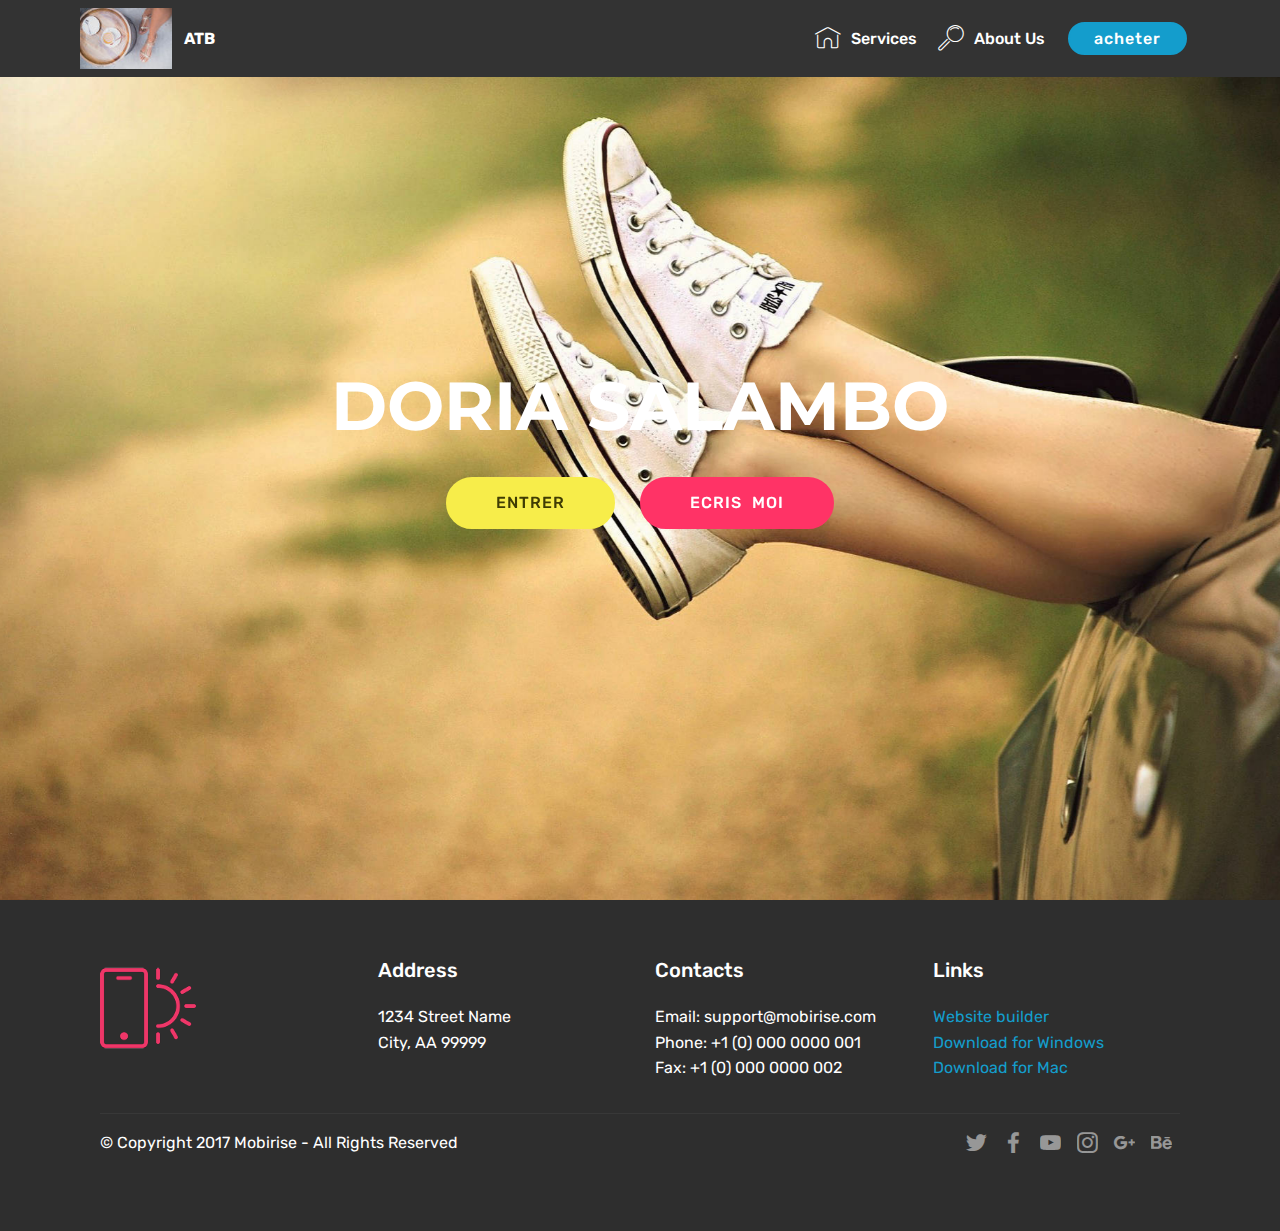
<file: index.html>
<!DOCTYPE html>
<html >
<head>
  <!-- Site made with Mobirise Website Builder v4.8.1, https://mobirise.com -->
  <meta charset="UTF-8">
  <meta http-equiv="X-UA-Compatible" content="IE=edge">
  <meta name="generator" content="Mobirise v4.8.1, mobirise.com">
  <meta name="viewport" content="width=device-width, initial-scale=1, minimum-scale=1">
  <link rel="shortcut icon" href="assets/images/whatsapp-image-2018-07-15-at-15.15.18-1-122x81.jpg" type="image/x-icon">
  <meta name="description" content="">
  <title>Home</title>
  <link rel="stylesheet" href="assets/web/assets/mobirise-icons/mobirise-icons.css">
  <link rel="stylesheet" href="assets/tether/tether.min.css">
  <link rel="stylesheet" href="assets/soundcloud-plugin/style.css">
  <link rel="stylesheet" href="assets/bootstrap/css/bootstrap.min.css">
  <link rel="stylesheet" href="assets/bootstrap/css/bootstrap-grid.min.css">
  <link rel="stylesheet" href="assets/bootstrap/css/bootstrap-reboot.min.css">
  <link rel="stylesheet" href="assets/dropdown/css/style.css">
  <link rel="stylesheet" href="assets/socicon/css/styles.css">
  <link rel="stylesheet" href="assets/theme/css/style.css">
  <link rel="stylesheet" href="assets/mobirise/css/mbr-additional.css" type="text/css">
  
  
  
</head>
<body>
  <section class="menu cid-qTkzRZLJNu" once="menu" id="menu1-0">

    

    <nav class="navbar navbar-expand beta-menu navbar-dropdown align-items-center navbar-fixed-top navbar-toggleable-sm">
        <button class="navbar-toggler navbar-toggler-right" type="button" data-toggle="collapse" data-target="#navbarSupportedContent" aria-controls="navbarSupportedContent" aria-expanded="false" aria-label="Toggle navigation">
            <div class="hamburger">
                <span></span>
                <span></span>
                <span></span>
                <span></span>
            </div>
        </button>
        <div class="menu-logo">
            <div class="navbar-brand">
                <span class="navbar-logo">
                    <a href="https://mobirise.com">
                         <img src="assets/images/whatsapp-image-2018-07-15-at-15.15.18-1-122x81.jpg" alt="Mobirise" title="" style="height: 3.8rem;">
                    </a>
                </span>
                <span class="navbar-caption-wrap"><a class="navbar-caption text-white display-4" href="https://mobirise.com">ATB</a></span>
            </div>
        </div>
        <div class="collapse navbar-collapse" id="navbarSupportedContent">
            <ul class="navbar-nav nav-dropdown" data-app-modern-menu="true">
                <li class="nav-item">
                    <a class="nav-link link text-white display-4" href="https://mobirise.com">
                        <span class="mbri-home mbr-iconfont mbr-iconfont-btn"></span>
                        Services
                    </a>
                </li>
                <li class="nav-item">
                    <a class="nav-link link text-white display-4" href="https://mobirise.com">
                        <span class="mbri-search mbr-iconfont mbr-iconfont-btn"></span>
                        About Us
                    </a>
                </li>
            </ul>
            <div class="navbar-buttons mbr-section-btn"><a class="btn btn-sm btn-primary display-4" href="https://mobirise.com">acheter
                    </a></div>
        </div>
    </nav>
</section>

<section class="engine"><a href="https://mobiri.se/p">site templates free download</a></section><section class="cid-qTkA127IK8 mbr-fullscreen mbr-parallax-background" id="header2-1">

    

    

    <div class="container align-center">
        <div class="row justify-content-md-center">
            <div class="mbr-white col-md-10">
                <h1 class="mbr-section-title mbr-bold pb-3 mbr-fonts-style display-1">
                    DORIA SALAMBO</h1>
                
                
                <div class="mbr-section-btn"><a class="btn btn-md btn-success display-4" href="https://www.facebook.com/AtbOparinor/?modal=admin_todo_tour" target="_blank">ENTRER</a>
                    <a class="btn btn-md btn-secondary display-4" href="tel:+33177473650">ECRIS &nbsp;MOI</a></div>
            </div>
        </div>
    </div>
    
</section>

<section class="cid-qTkAaeaxX5" id="footer1-2">

    

    

    <div class="container">
        <div class="media-container-row content text-white">
            <div class="col-12 col-md-3">
                <div class="media-wrap">
                    <a href="https://mobirise.com/">
                        <img src="assets/images/logo2.png" alt="Mobirise">
                    </a>
                </div>
            </div>
            <div class="col-12 col-md-3 mbr-fonts-style display-7">
                <h5 class="pb-3">
                    Address
                </h5>
                <p class="mbr-text">
                    1234 Street Name
                    <br>City, AA 99999
                </p>
            </div>
            <div class="col-12 col-md-3 mbr-fonts-style display-7">
                <h5 class="pb-3">
                    Contacts
                </h5>
                <p class="mbr-text">
                    Email: support@mobirise.com
                    <br>Phone: +1 (0) 000 0000 001
                    <br>Fax: +1 (0) 000 0000 002
                </p>
            </div>
            <div class="col-12 col-md-3 mbr-fonts-style display-7">
                <h5 class="pb-3">
                    Links
                </h5>
                <p class="mbr-text">
                    <a class="text-primary" href="https://mobirise.com/">Website builder</a>
                    <br><a class="text-primary" href="https://mobirise.com/mobirise-free-win.zip">Download for Windows</a>
                    <br><a class="text-primary" href="https://mobirise.com/mobirise-free-mac.zip">Download for Mac</a>
                </p>
            </div>
        </div>
        <div class="footer-lower">
            <div class="media-container-row">
                <div class="col-sm-12">
                    <hr>
                </div>
            </div>
            <div class="media-container-row mbr-white">
                <div class="col-sm-6 copyright">
                    <p class="mbr-text mbr-fonts-style display-7">
                        © Copyright 2017 Mobirise - All Rights Reserved
                    </p>
                </div>
                <div class="col-md-6">
                    <div class="social-list align-right">
                        <div class="soc-item">
                            <a href="https://twitter.com/mobirise" target="_blank">
                                <span class="socicon-twitter socicon mbr-iconfont mbr-iconfont-social"></span>
                            </a>
                        </div>
                        <div class="soc-item">
                            <a href="https://www.facebook.com/pages/Mobirise/1616226671953247" target="_blank">
                                <span class="socicon-facebook socicon mbr-iconfont mbr-iconfont-social"></span>
                            </a>
                        </div>
                        <div class="soc-item">
                            <a href="https://www.youtube.com/c/mobirise" target="_blank">
                                <span class="socicon-youtube socicon mbr-iconfont mbr-iconfont-social"></span>
                            </a>
                        </div>
                        <div class="soc-item">
                            <a href="https://instagram.com/mobirise" target="_blank">
                                <span class="socicon-instagram socicon mbr-iconfont mbr-iconfont-social"></span>
                            </a>
                        </div>
                        <div class="soc-item">
                            <a href="https://plus.google.com/u/0/+Mobirise" target="_blank">
                                <span class="socicon-googleplus socicon mbr-iconfont mbr-iconfont-social"></span>
                            </a>
                        </div>
                        <div class="soc-item">
                            <a href="https://www.behance.net/Mobirise" target="_blank">
                                <span class="socicon-behance socicon mbr-iconfont mbr-iconfont-social"></span>
                            </a>
                        </div>
                    </div>
                </div>
            </div>
        </div>
    </div>
</section>


  <script src="assets/web/assets/jquery/jquery.min.js"></script>
  <script src="assets/popper/popper.min.js"></script>
  <script src="assets/tether/tether.min.js"></script>
  <script src="assets/bootstrap/js/bootstrap.min.js"></script>
  <script src="assets/smoothscroll/smooth-scroll.js"></script>
  <script src="assets/dropdown/js/script.min.js"></script>
  <script src="assets/touchswipe/jquery.touch-swipe.min.js"></script>
  <script src="assets/parallax/jarallax.min.js"></script>
  <script src="assets/theme/js/script.js"></script>
  
  
</body>
</html>
</file>
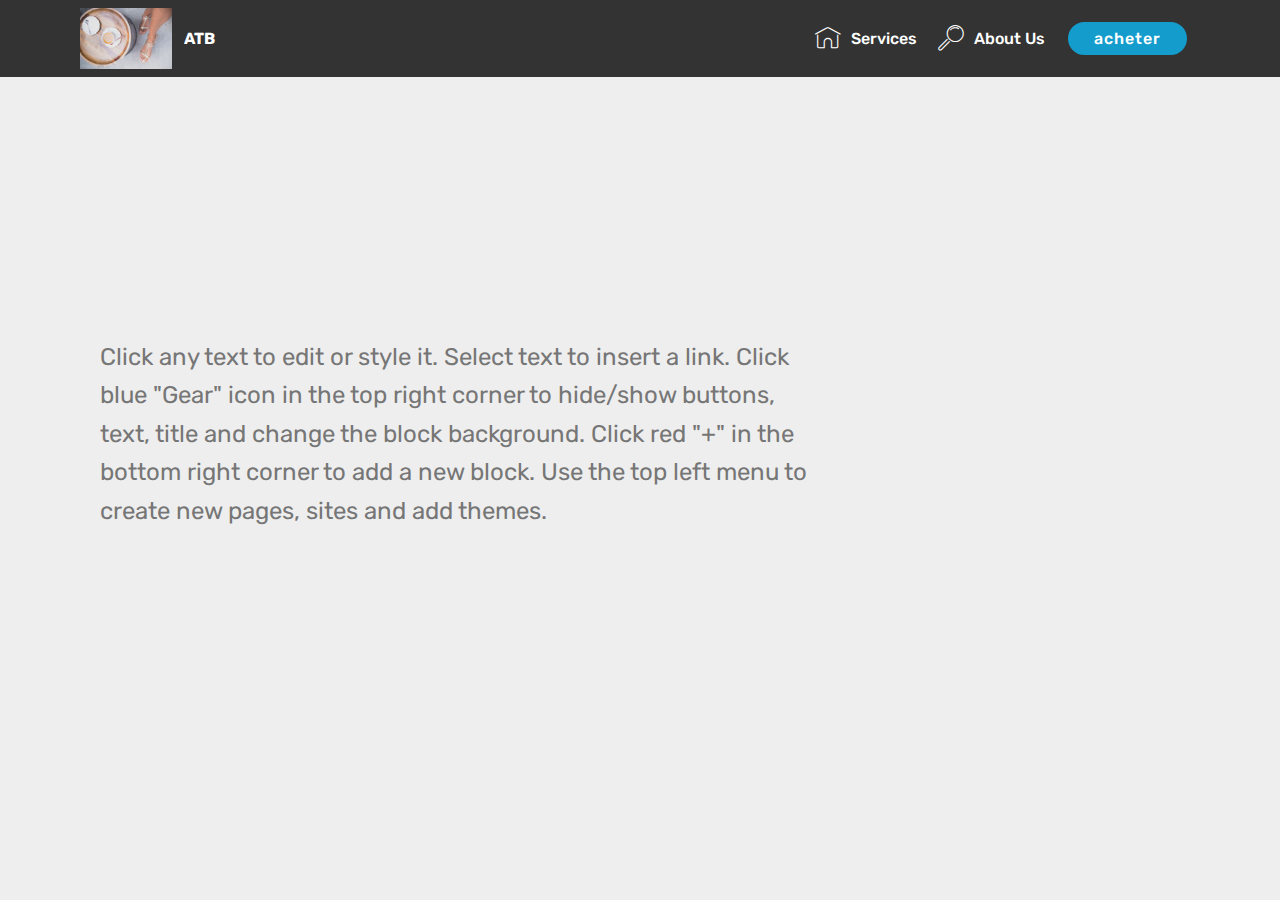
<file: page1.html>
<!DOCTYPE html>
<html >
<head>
  <!-- Site made with Mobirise Website Builder v4.8.1, https://mobirise.com -->
  <meta charset="UTF-8">
  <meta http-equiv="X-UA-Compatible" content="IE=edge">
  <meta name="generator" content="Mobirise v4.8.1, mobirise.com">
  <meta name="viewport" content="width=device-width, initial-scale=1, minimum-scale=1">
  <link rel="shortcut icon" href="assets/images/whatsapp-image-2018-07-15-at-15.15.18-1-122x81.jpg" type="image/x-icon">
  <meta name="description" content="Web Site Creator Description">
  <title>Page 1</title>
  <link rel="stylesheet" href="assets/web/assets/mobirise-icons/mobirise-icons.css">
  <link rel="stylesheet" href="assets/tether/tether.min.css">
  <link rel="stylesheet" href="assets/bootstrap/css/bootstrap.min.css">
  <link rel="stylesheet" href="assets/bootstrap/css/bootstrap-grid.min.css">
  <link rel="stylesheet" href="assets/bootstrap/css/bootstrap-reboot.min.css">
  <link rel="stylesheet" href="assets/soundcloud-plugin/style.css">
  <link rel="stylesheet" href="assets/dropdown/css/style.css">
  <link rel="stylesheet" href="assets/theme/css/style.css">
  <link rel="stylesheet" href="assets/mobirise/css/mbr-additional.css" type="text/css">
  
  
  
</head>
<body>
  <section class="menu cid-qTkzRZLJNu" once="menu" id="menu1-3">

    

    <nav class="navbar navbar-expand beta-menu navbar-dropdown align-items-center navbar-fixed-top navbar-toggleable-sm">
        <button class="navbar-toggler navbar-toggler-right" type="button" data-toggle="collapse" data-target="#navbarSupportedContent" aria-controls="navbarSupportedContent" aria-expanded="false" aria-label="Toggle navigation">
            <div class="hamburger">
                <span></span>
                <span></span>
                <span></span>
                <span></span>
            </div>
        </button>
        <div class="menu-logo">
            <div class="navbar-brand">
                <span class="navbar-logo">
                    <a href="https://mobirise.com">
                         <img src="assets/images/whatsapp-image-2018-07-15-at-15.15.18-1-122x81.jpg" alt="Mobirise" title="" style="height: 3.8rem;">
                    </a>
                </span>
                <span class="navbar-caption-wrap"><a class="navbar-caption text-white display-4" href="https://mobirise.com">ATB</a></span>
            </div>
        </div>
        <div class="collapse navbar-collapse" id="navbarSupportedContent">
            <ul class="navbar-nav nav-dropdown" data-app-modern-menu="true">
                <li class="nav-item">
                    <a class="nav-link link text-white display-4" href="https://mobirise.com">
                        <span class="mbri-home mbr-iconfont mbr-iconfont-btn"></span>
                        Services
                    </a>
                </li>
                <li class="nav-item">
                    <a class="nav-link link text-white display-4" href="https://mobirise.com">
                        <span class="mbri-search mbr-iconfont mbr-iconfont-btn"></span>
                        About Us
                    </a>
                </li>
            </ul>
            <div class="navbar-buttons mbr-section-btn"><a class="btn btn-sm btn-primary display-4" href="https://mobirise.com">acheter
                    </a></div>
        </div>
    </nav>
</section>

<section class="engine"><a href="https://mobiri.se/h">create a web page for free</a></section><section class="header9 cid-qYId8qgZaO mbr-fullscreen" data-bg-video="https://www.youtube.com/watch?v=10g0ey12Fqg" id="header9-a">

    

    <div class="mbr-overlay" style="opacity: 0; background-color: rgb(0, 0, 0);">
    </div>

    <div class="container">
        <div class="media-container-column mbr-white col-md-8">
            
            
            <p class="mbr-text align-left pb-3 mbr-fonts-style display-5">
                Click any text to edit or style it. Select text to insert a link. Click blue "Gear" icon in the top right corner to hide/show buttons, text, title and change the block background. Click red "+" in the bottom right corner to add a new block. Use the top left menu to create new pages, sites and add themes.
            </p>
            
        </div>
    </div>

    
</section>


  <script src="assets/web/assets/jquery/jquery.min.js"></script>
  <script src="assets/popper/popper.min.js"></script>
  <script src="assets/tether/tether.min.js"></script>
  <script src="assets/bootstrap/js/bootstrap.min.js"></script>
  <script src="assets/smoothscroll/smooth-scroll.js"></script>
  <script src="assets/dropdown/js/script.min.js"></script>
  <script src="assets/touchswipe/jquery.touch-swipe.min.js"></script>
  <script src="assets/ytplayer/jquery.mb.ytplayer.min.js"></script>
  <script src="assets/vimeoplayer/jquery.mb.vimeo_player.js"></script>
  <script src="assets/theme/js/script.js"></script>
  
  
</body>
</html>
</file>
<file: assets/web/assets/mobirise-icons/mobirise-icons.css>
@font-face {
  font-family: 'MobiriseIcons';
  src:  url('mobirise-icons.eot?spat4u');
  src:  url('mobirise-icons.eot?spat4u#iefix') format('embedded-opentype'),
    url('mobirise-icons.ttf?spat4u') format('truetype'),
    url('mobirise-icons.woff?spat4u') format('woff'),
    url('mobirise-icons.svg?spat4u#MobiriseIcons') format('svg');
  font-weight: normal;
  font-style: normal;
}

[class^="mbri-"], [class*=" mbri-"] {
  /* use !important to prevent issues with browser extensions that change fonts */
  font-family: MobiriseIcons !important;
  speak: none;
  font-style: normal;
  font-weight: normal;
  font-variant: normal;
  text-transform: none;
  line-height: 1;

  /* Better Font Rendering =========== */
  -webkit-font-smoothing: antialiased;
  -moz-osx-font-smoothing: grayscale;
}

.mbri-add-submenu:before {
  content: "\e900";
}
.mbri-alert:before {
  content: "\e901";
}
.mbri-align-center:before {
  content: "\e902";
}
.mbri-align-justify:before {
  content: "\e903";
}
.mbri-align-left:before {
  content: "\e904";
}
.mbri-align-right:before {
  content: "\e905";
}
.mbri-android:before {
  content: "\e906";
}
.mbri-apple:before {
  content: "\e907";
}
.mbri-arrow-down:before {
  content: "\e908";
}
.mbri-arrow-next:before {
  content: "\e909";
}
.mbri-arrow-prev:before {
  content: "\e90a";
}
.mbri-arrow-up:before {
  content: "\e90b";
}
.mbri-bold:before {
  content: "\e90c";
}
.mbri-bookmark:before {
  content: "\e90d";
}
.mbri-bootstrap:before {
  content: "\e90e";
}
.mbri-briefcase:before {
  content: "\e90f";
}
.mbri-browse:before {
  content: "\e910";
}
.mbri-bulleted-list:before {
  content: "\e911";
}
.mbri-calendar:before {
  content: "\e912";
}
.mbri-camera:before {
  content: "\e913";
}
.mbri-cart-add:before {
  content: "\e914";
}
.mbri-cart-full:before {
  content: "\e915";
}
.mbri-cash:before {
  content: "\e916";
}
.mbri-change-style:before {
  content: "\e917";
}
.mbri-chat:before {
  content: "\e918";
}
.mbri-clock:before {
  content: "\e919";
}
.mbri-close:before {
  content: "\e91a";
}
.mbri-cloud:before {
  content: "\e91b";
}
.mbri-code:before {
  content: "\e91c";
}
.mbri-contact-form:before {
  content: "\e91d";
}
.mbri-credit-card:before {
  content: "\e91e";
}
.mbri-cursor-click:before {
  content: "\e91f";
}
.mbri-cust-feedback:before {
  content: "\e920";
}
.mbri-database:before {
  content: "\e921";
}
.mbri-delivery:before {
  content: "\e922";
}
.mbri-desktop:before {
  content: "\e923";
}
.mbri-devices:before {
  content: "\e924";
}
.mbri-down:before {
  content: "\e925";
}
.mbri-download:before {
  content: "\e989";
}
.mbri-drag-n-drop:before {
  content: "\e927";
}
.mbri-drag-n-drop2:before {
  content: "\e928";
}
.mbri-edit:before {
  content: "\e929";
}
.mbri-edit2:before {
  content: "\e92a";
}
.mbri-error:before {
  content: "\e92b";
}
.mbri-extension:before {
  content: "\e92c";
}
.mbri-features:before {
  content: "\e92d";
}
.mbri-file:before {
  content: "\e92e";
}
.mbri-flag:before {
  content: "\e92f";
}
.mbri-folder:before {
  content: "\e930";
}
.mbri-gift:before {
  content: "\e931";
}
.mbri-github:before {
  content: "\e932";
}
.mbri-globe:before {
  content: "\e933";
}
.mbri-globe-2:before {
  content: "\e934";
}
.mbri-growing-chart:before {
  content: "\e935";
}
.mbri-hearth:before {
  content: "\e936";
}
.mbri-help:before {
  content: "\e937";
}
.mbri-home:before {
  content: "\e938";
}
.mbri-hot-cup:before {
  content: "\e939";
}
.mbri-idea:before {
  content: "\e93a";
}
.mbri-image-gallery:before {
  content: "\e93b";
}
.mbri-image-slider:before {
  content: "\e93c";
}
.mbri-info:before {
  content: "\e93d";
}
.mbri-italic:before {
  content: "\e93e";
}
.mbri-key:before {
  content: "\e93f";
}
.mbri-laptop:before {
  content: "\e940";
}
.mbri-layers:before {
  content: "\e941";
}
.mbri-left-right:before {
  content: "\e942";
}
.mbri-left:before {
  content: "\e943";
}
.mbri-letter:before {
  content: "\e944";
}
.mbri-like:before {
  content: "\e945";
}
.mbri-link:before {
  content: "\e946";
}
.mbri-lock:before {
  content: "\e947";
}
.mbri-login:before {
  content: "\e948";
}
.mbri-logout:before {
  content: "\e949";
}
.mbri-magic-stick:before {
  content: "\e94a";
}
.mbri-map-pin:before {
  content: "\e94b";
}
.mbri-menu:before {
  content: "\e94c";
}
.mbri-mobile:before {
  content: "\e94d";
}
.mbri-mobile2:before {
  content: "\e94e";
}
.mbri-mobirise:before {
  content: "\e94f";
}
.mbri-more-horizontal:before {
  content: "\e950";
}
.mbri-more-vertical:before {
  content: "\e951";
}
.mbri-music:before {
  content: "\e952";
}
.mbri-new-file:before {
  content: "\e953";
}
.mbri-numbered-list:before {
  content: "\e954";
}
.mbri-opened-folder:before {
  content: "\e955";
}
.mbri-pages:before {
  content: "\e956";
}
.mbri-paper-plane:before {
  content: "\e957";
}
.mbri-paperclip:before {
  content: "\e958";
}
.mbri-photo:before {
  content: "\e959";
}
.mbri-photos:before {
  content: "\e95a";
}
.mbri-pin:before {
  content: "\e95b";
}
.mbri-play:before {
  content: "\e95c";
}
.mbri-plus:before {
  content: "\e95d";
}
.mbri-preview:before {
  content: "\e95e";
}
.mbri-print:before {
  content: "\e95f";
}
.mbri-protect:before {
  content: "\e960";
}
.mbri-question:before {
  content: "\e961";
}
.mbri-quote-left:before {
  content: "\e962";
}
.mbri-quote-right:before {
  content: "\e963";
}
.mbri-refresh:before {
  content: "\e964";
}
.mbri-responsive:before {
  content: "\e965";
}
.mbri-right:before {
  content: "\e966";
}
.mbri-rocket:before {
  content: "\e967";
}
.mbri-sad-face:before {
  content: "\e968";
}
.mbri-sale:before {
  content: "\e969";
}
.mbri-save:before {
  content: "\e96a";
}
.mbri-search:before {
  content: "\e96b";
}
.mbri-setting:before {
  content: "\e96c";
}
.mbri-setting2:before {
  content: "\e96d";
}
.mbri-setting3:before {
  content: "\e96e";
}
.mbri-share:before {
  content: "\e96f";
}
.mbri-shopping-bag:before {
  content: "\e970";
}
.mbri-shopping-basket:before {
  content: "\e971";
}
.mbri-shopping-cart:before {
  content: "\e972";
}
.mbri-sites:before {
  content: "\e973";
}
.mbri-smile-face:before {
  content: "\e974";
}
.mbri-speed:before {
  content: "\e975";
}
.mbri-star:before {
  content: "\e976";
}
.mbri-success:before {
  content: "\e977";
}
.mbri-sun:before {
  content: "\e978";
}
.mbri-sun2:before {
  content: "\e979";
}
.mbri-tablet:before {
  content: "\e97a";
}
.mbri-tablet-vertical:before {
  content: "\e97b";
}
.mbri-target:before {
  content: "\e97c";
}
.mbri-timer:before {
  content: "\e97d";
}
.mbri-to-ftp:before {
  content: "\e97e";
}
.mbri-to-local-drive:before {
  content: "\e97f";
}
.mbri-touch-swipe:before {
  content: "\e980";
}
.mbri-touch:before {
  content: "\e981";
}
.mbri-trash:before {
  content: "\e982";
}
.mbri-underline:before {
  content: "\e983";
}
.mbri-unlink:before {
  content: "\e984";
}
.mbri-unlock:before {
  content: "\e985";
}
.mbri-up-down:before {
  content: "\e986";
}
.mbri-up:before {
  content: "\e987";
}
.mbri-update:before {
  content: "\e988";
}
.mbri-upload:before {
 content: "\e926"; 
}
.mbri-user:before {
  content: "\e98a";
}
.mbri-user2:before {
  content: "\e98b";
}
.mbri-users:before {
  content: "\e98c";
}
.mbri-video:before {
  content: "\e98d";
}
.mbri-video-play:before {
  content: "\e98e";
}
.mbri-watch:before {
  content: "\e98f";
}
.mbri-website-theme:before {
  content: "\e990";
}
.mbri-wifi:before {
  content: "\e991";
}
.mbri-windows:before {
  content: "\e992";
}
.mbri-zoom-out:before {
  content: "\e993";
}
.mbri-redo:before {
  content: "\e994";
}
.mbri-undo:before {
  content: "\e995";
}
</file>
<file: assets/soundcloud-plugin/style.css>
.addons-container {
  position: relative;
  margin-left: auto;
  margin-right: auto;
  padding-right: 15px;
  padding-left: 15px; }
  @media (min-width: 576px) {
    .addons-container {
      padding-right: 15px;
      padding-left: 15px; } }
  @media (min-width: 768px) {
    .addons-container {
      padding-right: 15px;
      padding-left: 15px; } }
  @media (min-width: 992px) {
    .addons-container {
      padding-right: 15px;
      padding-left: 15px; } }
  @media (min-width: 1200px) {
    .addons-container {
      padding-right: 15px;
      padding-left: 15px; } }
  @media (min-width: 576px) {
    .addons-container {
      width: 540px;
      max-width: 100%; } }
  @media (min-width: 768px) {
    .addons-container {
      width: 720px;
      max-width: 100%; } }
  @media (min-width: 992px) {
    .addons-container {
      width: 960px;
      max-width: 100%; } }
  @media (min-width: 1200px) {
    .addons-container {
      width: 1140px;
      max-width: 100%; } }

.addons-container-inner{
    position: relative;
    width: 100%;
    min-height: 1px;
    padding-right: 15px;
    padding-left: 15px;
}
@media (min-width: 567px) {
    .addons-container-inner{
        -ms-flex: 0 0 66.666667%;
        flex: 0 0 66.666667%;
        max-width: 66.666667%;
    }
}
.addons-row{
    display: flex;
    justify-content:center;
}
</file>
<file: assets/dropdown/css/style.css>
.navbar-dropdown {
  left: 0;
  padding: 0;
  position: absolute;
  right: 0;
  top: 0;
  transition: all 0.45s ease;
  z-index: 1030;
  background: #282828; }
  .navbar-dropdown .navbar-logo {
    margin-right: 0.8rem;
    transition: margin 0.3s ease-in-out;
    vertical-align: middle; }
    .navbar-dropdown .navbar-logo img {
      height: 3.125rem;
      transition: all 0.3s ease-in-out; }
    .navbar-dropdown .navbar-logo.mbr-iconfont {
      font-size: 3.125rem;
      line-height: 3.125rem; }
  .navbar-dropdown .navbar-caption {
    font-weight: 700;
    white-space: normal;
    vertical-align: -4px;
    line-height: 3.125rem !important; }
    .navbar-dropdown .navbar-caption, .navbar-dropdown .navbar-caption:hover {
      color: inherit;
      text-decoration: none; }
  .navbar-dropdown .mbr-iconfont + .navbar-caption {
    vertical-align: -1px; }
  .navbar-dropdown.navbar-fixed-top {
    position: fixed; }
  .navbar-dropdown .navbar-brand span {
    vertical-align: -4px; }
  .navbar-dropdown.bg-color.transparent {
    background: none; }
  .navbar-dropdown.navbar-short .navbar-brand {
    padding: 0.625rem 0; }
    .navbar-dropdown.navbar-short .navbar-brand span {
      vertical-align: -1px; }
  .navbar-dropdown.navbar-short .navbar-caption {
    line-height: 2.375rem !important;
    vertical-align: -2px; }
  .navbar-dropdown.navbar-short .navbar-logo {
    margin-right: 0.5rem; }
    .navbar-dropdown.navbar-short .navbar-logo img {
      height: 2.375rem; }
    .navbar-dropdown.navbar-short .navbar-logo.mbr-iconfont {
      font-size: 2.375rem;
      line-height: 2.375rem; }
  .navbar-dropdown.navbar-short .mbr-table-cell {
    height: 3.625rem; }
  .navbar-dropdown .navbar-close {
    left: 0.6875rem;
    position: fixed;
    top: 0.75rem;
    z-index: 1000; }
  .navbar-dropdown .hamburger-icon {
    content: "";
    display: inline-block;
    vertical-align: middle;
    width: 16px;
    -webkit-box-shadow: 0 -6px 0 1px #282828,0 0 0 1px #282828,0 6px 0 1px #282828;
    -moz-box-shadow: 0 -6px 0 1px #282828,0 0 0 1px #282828,0 6px 0 1px #282828;
    box-shadow: 0 -6px 0 1px #282828,0 0 0 1px #282828,0 6px 0 1px #282828; }

.dropdown-menu .dropdown-toggle[data-toggle="dropdown-submenu"]::after {
  border-bottom: 0.35em solid transparent;
  border-left: 0.35em solid;
  border-right: 0;
  border-top: 0.35em solid transparent;
  margin-left: 0.3rem; }

.dropdown-menu .dropdown-item:focus {
  outline: 0; }

.nav-dropdown {
  font-size: 0.75rem;
  font-weight: 500;
  height: auto !important; }
  .nav-dropdown .nav-btn {
    padding-left: 1rem; }
  .nav-dropdown .link {
    margin: .667em 1.667em;
    font-weight: 500;
    padding: 0;
    transition: color .2s ease-in-out; }
    .nav-dropdown .link.dropdown-toggle {
      margin-right: 2.583em; }
      .nav-dropdown .link.dropdown-toggle::after {
        margin-left: .25rem;
        border-top: 0.35em solid;
        border-right: 0.35em solid transparent;
        border-left: 0.35em solid transparent;
        border-bottom: 0; }
      .nav-dropdown .link.dropdown-toggle[aria-expanded="true"] {
        margin: 0;
        padding: 0.667em 3.263em  0.667em 1.667em; }
  .nav-dropdown .link::after,
  .nav-dropdown .dropdown-item::after {
    color: inherit; }
  .nav-dropdown .btn {
    font-size: 0.75rem;
    font-weight: 700;
    letter-spacing: 0;
    margin-bottom: 0;
    padding-left: 1.25rem;
    padding-right: 1.25rem; }
  .nav-dropdown .dropdown-menu {
    border-radius: 0;
    border: 0;
    left: 0;
    margin: 0;
    padding-bottom: 1.25rem;
    padding-top: 1.25rem;
    position: relative; }
  .nav-dropdown .dropdown-submenu {
    margin-left: 0.125rem;
    top: 0; }
  .nav-dropdown .dropdown-item {
    font-weight: 500;
    line-height: 2;
    padding: 0.3846em 4.615em 0.3846em 1.5385em;
    position: relative;
    transition: color .2s ease-in-out, background-color .2s ease-in-out; }
    .nav-dropdown .dropdown-item::after {
      margin-top: -0.3077em;
      position: absolute;
      right: 1.1538em;
      top: 50%; }
    .nav-dropdown .dropdown-item:focus, .nav-dropdown .dropdown-item:hover {
      background: none; }

@media (max-width: 767px) {
  .nav-dropdown.navbar-toggleable-sm {
    bottom: 0;
    display: none;
    left: 0;
    overflow-x: hidden;
    position: fixed;
    top: 0;
    transform: translateX(-100%);
    -ms-transform: translateX(-100%);
    -webkit-transform: translateX(-100%);
    width: 18.75rem;
    z-index: 999; } }
.nav-dropdown.navbar-toggleable-xl {
  bottom: 0;
  display: none;
  left: 0;
  overflow-x: hidden;
  position: fixed;
  top: 0;
  transform: translateX(-100%);
  -ms-transform: translateX(-100%);
  -webkit-transform: translateX(-100%);
  width: 18.75rem;
  z-index: 999; }

.nav-dropdown-sm {
  display: block !important;
  overflow-x: hidden;
  overflow: auto;
  padding-top: 3.875rem; }
  .nav-dropdown-sm::after {
    content: "";
    display: block;
    height: 3rem;
    width: 100%; }
  .nav-dropdown-sm.collapse.in ~ .navbar-close {
    display: block !important; }
  .nav-dropdown-sm.collapsing, .nav-dropdown-sm.collapse.in {
    transform: translateX(0);
    -ms-transform: translateX(0);
    -webkit-transform: translateX(0);
    transition: all 0.25s ease-out;
    -webkit-transition: all 0.25s ease-out;
    background: #282828; }
  .nav-dropdown-sm.collapsing[aria-expanded="false"] {
    transform: translateX(-100%);
    -ms-transform: translateX(-100%);
    -webkit-transform: translateX(-100%); }
  .nav-dropdown-sm .nav-item {
    display: block;
    margin-left: 0 !important;
    padding-left: 0; }
  .nav-dropdown-sm .link,
  .nav-dropdown-sm .dropdown-item {
    border-top: 1px dotted rgba(255, 255, 255, 0.1);
    font-size: 0.8125rem;
    line-height: 1.6;
    margin: 0 !important;
    padding: 0.875rem 2.4rem 0.875rem 1.5625rem !important;
    position: relative;
    white-space: normal; }
    .nav-dropdown-sm .link:focus, .nav-dropdown-sm .link:hover,
    .nav-dropdown-sm .dropdown-item:focus,
    .nav-dropdown-sm .dropdown-item:hover {
      background: rgba(0, 0, 0, 0.2) !important;
      color: #c0a375; }
  .nav-dropdown-sm .nav-btn {
    position: relative;
    padding: 1.5625rem 1.5625rem 0 1.5625rem; }
    .nav-dropdown-sm .nav-btn::before {
      border-top: 1px dotted rgba(255, 255, 255, 0.1);
      content: "";
      left: 0;
      position: absolute;
      top: 0;
      width: 100%; }
    .nav-dropdown-sm .nav-btn + .nav-btn {
      padding-top: 0.625rem; }
      .nav-dropdown-sm .nav-btn + .nav-btn::before {
        display: none; }
  .nav-dropdown-sm .btn {
    padding: 0.625rem 0; }
  .nav-dropdown-sm .dropdown-toggle[data-toggle="dropdown-submenu"]::after {
    margin-left: .25rem;
    border-top: 0.35em solid;
    border-right: 0.35em solid transparent;
    border-left: 0.35em solid transparent;
    border-bottom: 0; }
  .nav-dropdown-sm .dropdown-toggle[data-toggle="dropdown-submenu"][aria-expanded="true"]::after {
    border-top: 0;
    border-right: 0.35em solid transparent;
    border-left: 0.35em solid transparent;
    border-bottom: 0.35em solid; }
  .nav-dropdown-sm .dropdown-menu {
    margin: 0;
    padding: 0;
    position: relative;
    top: 0;
    left: 0;
    width: 100%;
    border: 0;
    float: none;
    border-radius: 0;
    background: none; }
  .nav-dropdown-sm .dropdown-submenu {
    left: 100%;
    margin-left: 0.125rem;
    margin-top: -1.25rem;
    top: 0; }

.navbar-toggleable-sm .nav-dropdown .dropdown-menu {
  position: absolute; }

.navbar-toggleable-sm .nav-dropdown .dropdown-submenu {
  left: 100%;
  margin-left: 0.125rem;
  margin-top: -1.25rem;
  top: 0; }

.navbar-toggleable-sm.opened .nav-dropdown .dropdown-menu {
  position: relative; }

.navbar-toggleable-sm.opened .nav-dropdown .dropdown-submenu {
  left: 0;
  margin-left: 00rem;
  margin-top: 0rem;
  top: 0; }

.is-builder .nav-dropdown.collapsing {
  transition: none !important; }

/*# sourceMappingURL=style.css.map */
</file>
<file: assets/socicon/css/styles.css>
@charset "UTF-8";

@font-face {
  font-family: "socicon";
  src:url("../fonts/socicon.eot");
  src:url("../fonts/socicon.eot?#iefix") format("embedded-opentype"),
    url("../fonts/socicon.woff") format("woff"),
    url("../fonts/socicon.ttf") format("truetype"),
    url("../fonts/socicon.svg#socicon") format("svg");
  font-weight: normal;
  font-style: normal;

}

[data-icon]:before {
  font-family: "socicon" !important;
  content: attr(data-icon);
  font-style: normal !important;
  font-weight: normal !important;
  font-variant: normal !important;
  text-transform: none !important;
  speak: none;
  line-height: 1;
  -webkit-font-smoothing: antialiased;
  -moz-osx-font-smoothing: grayscale;
}

[class^="socicon-"]:before,
[class*=" socicon-"]:before {
  font-family: "socicon" !important;
  font-style: normal !important;
  font-weight: normal !important;
  font-variant: normal !important;
  text-transform: none !important;
  speak: none;
  line-height: 1;
  -webkit-font-smoothing: antialiased;
  -moz-osx-font-smoothing: grayscale;
}

.socicon-modelmayhem:before {
  content: "\e000";
}
.socicon-mixcloud:before {
  content: "\e001";
}
.socicon-drupal:before {
  content: "\e002";
}
.socicon-swarm:before {
  content: "\e003";
}
.socicon-istock:before {
  content: "\e004";
}
.socicon-yammer:before {
  content: "\e005";
}
.socicon-ello:before {
  content: "\e006";
}
.socicon-stackoverflow:before {
  content: "\e007";
}
.socicon-persona:before {
  content: "\e008";
}
.socicon-triplej:before {
  content: "\e009";
}
.socicon-houzz:before {
  content: "\e00a";
}
.socicon-rss:before {
  content: "\e00b";
}
.socicon-paypal:before {
  content: "\e00c";
}
.socicon-odnoklassniki:before {
  content: "\e00d";
}
.socicon-airbnb:before {
  content: "\e00e";
}
.socicon-periscope:before {
  content: "\e00f";
}
.socicon-outlook:before {
  content: "\e010";
}
.socicon-coderwall:before {
  content: "\e011";
}
.socicon-tripadvisor:before {
  content: "\e012";
}
.socicon-appnet:before {
  content: "\e013";
}
.socicon-goodreads:before {
  content: "\e014";
}
.socicon-tripit:before {
  content: "\e015";
}
.socicon-lanyrd:before {
  content: "\e016";
}
.socicon-slideshare:before {
  content: "\e017";
}
.socicon-buffer:before {
  content: "\e018";
}
.socicon-disqus:before {
  content: "\e019";
}
.socicon-vkontakte:before {
  content: "\e01a";
}
.socicon-whatsapp:before {
  content: "\e01b";
}
.socicon-patreon:before {
  content: "\e01c";
}
.socicon-storehouse:before {
  content: "\e01d";
}
.socicon-pocket:before {
  content: "\e01e";
}
.socicon-mail:before {
  content: "\e01f";
}
.socicon-blogger:before {
  content: "\e020";
}
.socicon-technorati:before {
  content: "\e021";
}
.socicon-reddit:before {
  content: "\e022";
}
.socicon-dribbble:before {
  content: "\e023";
}
.socicon-stumbleupon:before {
  content: "\e024";
}
.socicon-digg:before {
  content: "\e025";
}
.socicon-envato:before {
  content: "\e026";
}
.socicon-behance:before {
  content: "\e027";
}
.socicon-delicious:before {
  content: "\e028";
}
.socicon-deviantart:before {
  content: "\e029";
}
.socicon-forrst:before {
  content: "\e02a";
}
.socicon-play:before {
  content: "\e02b";
}
.socicon-zerply:before {
  content: "\e02c";
}
.socicon-wikipedia:before {
  content: "\e02d";
}
.socicon-apple:before {
  content: "\e02e";
}
.socicon-flattr:before {
  content: "\e02f";
}
.socicon-github:before {
  content: "\e030";
}
.socicon-renren:before {
  content: "\e031";
}
.socicon-friendfeed:before {
  content: "\e032";
}
.socicon-newsvine:before {
  content: "\e033";
}
.socicon-identica:before {
  content: "\e034";
}
.socicon-bebo:before {
  content: "\e035";
}
.socicon-zynga:before {
  content: "\e036";
}
.socicon-steam:before {
  content: "\e037";
}
.socicon-xbox:before {
  content: "\e038";
}
.socicon-windows:before {
  content: "\e039";
}
.socicon-qq:before {
  content: "\e03a";
}
.socicon-douban:before {
  content: "\e03b";
}
.socicon-meetup:before {
  content: "\e03c";
}
.socicon-playstation:before {
  content: "\e03d";
}
.socicon-android:before {
  content: "\e03e";
}
.socicon-snapchat:before {
  content: "\e03f";
}
.socicon-twitter:before {
  content: "\e040";
}
.socicon-facebook:before {
  content: "\e041";
}
.socicon-googleplus:before {
  content: "\e042";
}
.socicon-pinterest:before {
  content: "\e043";
}
.socicon-foursquare:before {
  content: "\e044";
}
.socicon-yahoo:before {
  content: "\e045";
}
.socicon-skype:before {
  content: "\e046";
}
.socicon-yelp:before {
  content: "\e047";
}
.socicon-feedburner:before {
  content: "\e048";
}
.socicon-linkedin:before {
  content: "\e049";
}
.socicon-viadeo:before {
  content: "\e04a";
}
.socicon-xing:before {
  content: "\e04b";
}
.socicon-myspace:before {
  content: "\e04c";
}
.socicon-soundcloud:before {
  content: "\e04d";
}
.socicon-spotify:before {
  content: "\e04e";
}
.socicon-grooveshark:before {
  content: "\e04f";
}
.socicon-lastfm:before {
  content: "\e050";
}
.socicon-youtube:before {
  content: "\e051";
}
.socicon-vimeo:before {
  content: "\e052";
}
.socicon-dailymotion:before {
  content: "\e053";
}
.socicon-vine:before {
  content: "\e054";
}
.socicon-flickr:before {
  content: "\e055";
}
.socicon-500px:before {
  content: "\e056";
}
.socicon-wordpress:before {
  content: "\e058";
}
.socicon-tumblr:before {
  content: "\e059";
}
.socicon-twitch:before {
  content: "\e05a";
}
.socicon-8tracks:before {
  content: "\e05b";
}
.socicon-amazon:before {
  content: "\e05c";
}
.socicon-icq:before {
  content: "\e05d";
}
.socicon-smugmug:before {
  content: "\e05e";
}
.socicon-ravelry:before {
  content: "\e05f";
}
.socicon-weibo:before {
  content: "\e060";
}
.socicon-baidu:before {
  content: "\e061";
}
.socicon-angellist:before {
  content: "\e062";
}
.socicon-ebay:before {
  content: "\e063";
}
.socicon-imdb:before {
  content: "\e064";
}
.socicon-stayfriends:before {
  content: "\e065";
}
.socicon-residentadvisor:before {
  content: "\e066";
}
.socicon-google:before {
  content: "\e067";
}
.socicon-yandex:before {
  content: "\e068";
}
.socicon-sharethis:before {
  content: "\e069";
}
.socicon-bandcamp:before {
  content: "\e06a";
}
.socicon-itunes:before {
  content: "\e06b";
}
.socicon-deezer:before {
  content: "\e06c";
}
.socicon-telegram:before {
  content: "\e06e";
}
.socicon-openid:before {
  content: "\e06f";
}
.socicon-amplement:before {
  content: "\e070";
}
.socicon-viber:before {
  content: "\e071";
}
.socicon-zomato:before {
  content: "\e072";
}
.socicon-draugiem:before {
  content: "\e074";
}
.socicon-endomodo:before {
  content: "\e075";
}
.socicon-filmweb:before {
  content: "\e076";
}
.socicon-stackexchange:before {
  content: "\e077";
}
.socicon-wykop:before {
  content: "\e078";
}
.socicon-teamspeak:before {
  content: "\e079";
}
.socicon-teamviewer:before {
  content: "\e07a";
}
.socicon-ventrilo:before {
  content: "\e07b";
}
.socicon-younow:before {
  content: "\e07c";
}
.socicon-raidcall:before {
  content: "\e07d";
}
.socicon-mumble:before {
  content: "\e07e";
}
.socicon-medium:before {
  content: "\e06d";
}
.socicon-bebee:before {
  content: "\e07f";
}
.socicon-hitbox:before {
  content: "\e080";
}
.socicon-reverbnation:before {
  content: "\e081";
}
.socicon-formulr:before {
  content: "\e082";
}
.socicon-instagram:before {
  content: "\e057";
}
.socicon-battlenet:before {
  content: "\e083";
}
.socicon-chrome:before {
  content: "\e084";
}
.socicon-discord:before {
  content: "\e086";
}
.socicon-issuu:before {
  content: "\e087";
}
.socicon-macos:before {
  content: "\e088";
}
.socicon-firefox:before {
  content: "\e089";
}
.socicon-opera:before {
  content: "\e08d";
}
.socicon-keybase:before {
  content: "\e090";
}
.socicon-alliance:before {
  content: "\e091";
}
.socicon-livejournal:before {
  content: "\e092";
}
.socicon-googlephotos:before {
  content: "\e093";
}
.socicon-horde:before {
  content: "\e094";
}
.socicon-etsy:before {
  content: "\e095";
}
.socicon-zapier:before {
  content: "\e096";
}
.socicon-google-scholar:before {
  content: "\e097";
}
.socicon-researchgate:before {
  content: "\e098";
}
.socicon-wechat:before {
  content: "\e099";
}
.socicon-strava:before {
  content: "\e09a";
}
.socicon-line:before {
  content: "\e09b";
}
.socicon-lyft:before {
  content: "\e09c";
}
.socicon-uber:before {
  content: "\e09d";
}
.socicon-songkick:before {
  content: "\e09e";
}
.socicon-viewbug:before {
  content: "\e09f";
}
.socicon-googlegroups:before {
  content: "\e0a0";
}
.socicon-quora:before {
  content: "\e073";
}
.socicon-diablo:before {
  content: "\e085";
}
.socicon-blizzard:before {
  content: "\e0a1";
}
.socicon-hearthstone:before {
  content: "\e08b";
}
.socicon-heroes:before {
  content: "\e08a";
}
.socicon-overwatch:before {
  content: "\e08c";
}
.socicon-warcraft:before {
  content: "\e08e";
}
.socicon-starcraft:before {
  content: "\e08f";
}
.socicon-beam:before {
  content: "\e0a2";
}
.socicon-curse:before {
  content: "\e0a3";
}
.socicon-player:before {
  content: "\e0a4";
}
.socicon-streamjar:before {
  content: "\e0a5";
}
.socicon-nintendo:before {
  content: "\e0a6";
}
.socicon-hellocoton:before {
  content: "\e0a7";
}
</file>
<file: assets/theme/css/style.css>
/*!
 * Mobirise v4 theme (https://mobirise.com/)
 * Copyright 2017 Mobirise
 */
section {
  background-color: #eeeeee; }

section,
.container,
.container-fluid {
  position: relative;
  word-wrap: break-word; }

a.mbr-iconfont:hover {
  text-decoration: none; }

.article .lead p, .article .lead ul, .article .lead ol, .article .lead pre, .article .lead blockquote {
  margin-bottom: 0; }

a {
  font-style: normal;
  font-weight: 400;
  cursor: pointer; }
  a, a:hover {
    text-decoration: none; }

figure {
  margin-bottom: 0; }

body {
  color: #232323; }

h1, h2, h3, h4, h5, h6,
.h1, .h2, .h3, .h4, .h5, .h6,
.display-1, .display-2, .display-3, .display-4 {
  line-height: 1;
  word-break: break-word;
  word-wrap: break-word; }

b, strong {
  font-weight: bold; }

blockquote {
  padding: 10px 0 10px 20px;
  position: relative;
  border-left: 2px solid;
  border-color: #ff3366; }

input:-webkit-autofill, input:-webkit-autofill:hover, input:-webkit-autofill:focus, input:-webkit-autofill:active {
  transition-delay: 9999s;
  transition-property: background-color, color; }

textarea[type="hidden"] {
  display: none; }

body {
  position: relative; }

section {
  background-position: 50% 50%;
  background-repeat: no-repeat;
  background-size: cover; }
  section .mbr-background-video,
  section .mbr-background-video-preview {
    position: absolute;
    bottom: 0;
    left: 0;
    right: 0;
    top: 0; }

.hidden {
  visibility: hidden; }

.mbr-z-index20 {
  z-index: 20; }

/*! Base colors */
.mbr-white {
  color: #ffffff; }

.mbr-black {
  color: #000000; }

.mbr-bg-white {
  background-color: #ffffff; }

.mbr-bg-black {
  background-color: #000000; }

/*! Text-aligns */
.align-left {
  text-align: left; }

.align-center {
  text-align: center; }

.align-right {
  text-align: right; }

@media (max-width: 767px) {
  .align-left, .align-center, .align-right, .mbr-section-btn, .mbr-section-title {
    text-align: center; } }
/*! Font-weight  */
.mbr-light {
  font-weight: 300; }

.mbr-regular {
  font-weight: 400; }

.mbr-semibold {
  font-weight: 500; }

.mbr-bold {
  font-weight: 700; }

/*! Media  */
.media-size-item {
  -webkit-flex: 1 1 auto;
  -moz-flex: 1 1 auto;
  -ms-flex: 1 1 auto;
  -o-flex: 1 1 auto;
  flex: 1 1 auto; }

.media-content {
  -webkit-flex-basis: 100%;
  flex-basis: 100%; }

.media-container-row {
  display: -ms-flexbox;
  display: -webkit-flex;
  display: flex;
  -webkit-flex-direction: row;
  -ms-flex-direction: row;
  flex-direction: row;
  -webkit-flex-wrap: wrap;
  -ms-flex-wrap: wrap;
  flex-wrap: wrap;
  -webkit-justify-content: center;
  -ms-flex-pack: center;
  justify-content: center;
  -webkit-align-content: center;
  -ms-flex-line-pack: center;
  align-content: center;
  -webkit-align-items: start;
  -ms-flex-align: start;
  align-items: start; }
  .media-container-row .media-size-item {
    width: 400px; }

.media-container-column {
  display: -ms-flexbox;
  display: -webkit-flex;
  display: flex;
  -webkit-flex-direction: column;
  -ms-flex-direction: column;
  flex-direction: column;
  -webkit-flex-wrap: wrap;
  -ms-flex-wrap: wrap;
  flex-wrap: wrap;
  -webkit-justify-content: center;
  -ms-flex-pack: center;
  justify-content: center;
  -webkit-align-content: center;
  -ms-flex-line-pack: center;
  align-content: center;
  -webkit-align-items: stretch;
  -ms-flex-align: stretch;
  align-items: stretch; }
  .media-container-column > * {
    width: 100%; }

@media (min-width: 992px) {
  .media-container-row {
    -webkit-flex-wrap: nowrap;
    -ms-flex-wrap: nowrap;
    flex-wrap: nowrap; } }
figure {
  overflow: hidden; }

figure[mbr-media-size] {
  transition: width 0.1s; }

.mbr-figure img, .mbr-figure iframe {
  display: block;
  width: 100%; }

.card {
  background-color: transparent;
  border: none; }

.card-img {
  text-align: center;
  flex-shrink: 0; }

.media {
  max-width: 100%;
  margin: 0 auto; }

.mbr-figure {
  -ms-flex-item-align: center;
  -ms-grid-row-align: center;
  -webkit-align-self: center;
  align-self: center; }

.media-container > div {
  max-width: 100%; }

.mbr-figure img, .card-img img {
  width: 100%; }

@media (max-width: 991px) {
  .media-size-item {
    width: auto !important; }

  .media {
    width: auto; }

  .mbr-figure {
    width: 100% !important; } }
/*! Buttons */
.mbr-section-btn {
  margin-left: -.25rem;
  margin-right: -.25rem;
  font-size: 0; }

nav .mbr-section-btn {
  margin-left: 0rem;
  margin-right: 0rem; }

/*! Btn icon margin */
.btn .mbr-iconfont, .btn.btn-sm .mbr-iconfont {
  cursor: pointer;
  margin-right: 0.5rem; }

.btn.btn-md .mbr-iconfont, .btn.btn-md .mbr-iconfont {
  margin-right: 0.8rem; }

.mbr-regular {
  font-weight: 400; }

.mbr-semibold {
  font-weight: 500; }

.mbr-bold {
  font-weight: 700; }

[type="submit"] {
  -webkit-appearance: none; }

/*! Full-screen */
.mbr-fullscreen .mbr-overlay {
  min-height: 100vh; }

.mbr-fullscreen {
  display: flex;
  display: -webkit-flex;
  display: -moz-flex;
  display: -ms-flex;
  display: -o-flex;
  align-items: center;
  -webkit-align-items: center;
  min-height: 100vh;
  padding-top: 3rem;
  padding-bottom: 3rem; }

/*! Map */
.map {
  height: 25rem;
  position: relative; }
  .map iframe {
    width: 100%;
    height: 100%; }

/* Form */
.form-asterisk {
  font-family: initial;
  position: absolute;
  top: -2px;
  font-weight: normal; }

/*! Scroll to top arrow */
.mbr-arrow-up {
  bottom: 25px;
  right: 90px;
  position: fixed;
  text-align: right;
  z-index: 5000;
  color: #ffffff;
  font-size: 32px;
  transform: rotate(180deg);
  -webkit-transform: rotate(180deg); }

.mbr-arrow-up a {
  background: rgba(0, 0, 0, 0.2);
  border-radius: 3px;
  color: #fff;
  display: inline-block;
  height: 60px;
  width: 60px;
  outline-style: none !important;
  position: relative;
  text-decoration: none;
  transition: all .3s ease-in-out;
  cursor: pointer;
  text-align: center; }
  .mbr-arrow-up a:hover {
    background-color: rgba(0, 0, 0, 0.4); }
  .mbr-arrow-up a i {
    line-height: 60px; }

.mbr-arrow-up-icon {
  display: block;
  color: #fff; }

.mbr-arrow-up-icon::before {
  content: "\203a";
  display: inline-block;
  font-family: serif;
  font-size: 32px;
  line-height: 1;
  font-style: normal;
  position: relative;
  top: 6px;
  left: -4px;
  -webkit-transform: rotate(-90deg);
  transform: rotate(-90deg); }

/*! Arrow Down */
.mbr-arrow {
  position: absolute;
  bottom: 45px;
  left: 50%;
  width: 60px;
  height: 60px;
  cursor: pointer;
  background-color: rgba(80, 80, 80, 0.5);
  border-radius: 50%;
  -webkit-transform: translateX(-50%);
  transform: translateX(-50%); }
  .mbr-arrow > a {
    display: inline-block;
    text-decoration: none;
    outline-style: none;
    -webkit-animation: arrowdown 1.7s ease-in-out infinite;
    animation: arrowdown 1.7s ease-in-out infinite; }
    .mbr-arrow > a > i {
      position: absolute;
      top: -2px;
      left: 15px;
      font-size: 2rem; }

@keyframes arrowdown {
  0% {
    transform: translateY(0px);
    -webkit-transform: translateY(0px); }
  50% {
    transform: translateY(-5px);
    -webkit-transform: translateY(-5px); }
  100% {
    transform: translateY(0px);
    -webkit-transform: translateY(0px); } }
@-webkit-keyframes arrowdown {
  0% {
    transform: translateY(0px);
    -webkit-transform: translateY(0px); }
  50% {
    transform: translateY(-5px);
    -webkit-transform: translateY(-5px); }
  100% {
    transform: translateY(0px);
    -webkit-transform: translateY(0px); } }
@media (max-width: 500px) {
  .mbr-arrow-up {
    left: 50%;
    right: auto;
    transform: translateX(-50%) rotate(180deg);
    -webkit-transform: translateX(-50%) rotate(180deg); } }
/*Gradients animation*/
@keyframes gradient-animation {
  from {
    background-position: 0% 100%;
    animation-timing-function: ease-in-out; }
  to {
    background-position: 100% 0%;
    animation-timing-function: ease-in-out; } }
@-webkit-keyframes gradient-animation {
  from {
    background-position: 0% 100%;
    animation-timing-function: ease-in-out; }
  to {
    background-position: 100% 0%;
    animation-timing-function: ease-in-out; } }
.bg-gradient {
  background-size: 200% 200%;
  animation: gradient-animation 5s infinite alternate;
  -webkit-animation: gradient-animation 5s infinite alternate; }

.menu .navbar-brand {
  display: -webkit-flex; }
  .menu .navbar-brand span {
    display: flex;
    display: -webkit-flex; }
  .menu .navbar-brand .navbar-caption-wrap {
    display: -webkit-flex; }
  .menu .navbar-brand .navbar-logo img {
    display: -webkit-flex; }
@media (min-width: 768px) and (max-width: 991px) {
  .menu .navbar-toggleable-sm .navbar-nav {
    display: -webkit-box;
    display: -webkit-flex;
    display: -ms-flexbox; } }
@media (min-width: 992px) {
  .menu .navbar-nav.nav-dropdown {
    display: -webkit-flex; }
  .menu .navbar-toggleable-sm .navbar-collapse {
    display: -webkit-flex !important; } }

/*# sourceMappingURL=style.css.map */
.engine {
	position: absolute;
	text-indent: -2400px;
	text-align: center;
	padding: 0;
	top: 0;
	left: -2400px;
}
</file>
<file: assets/mobirise/css/mbr-additional.css>
@import url(https://fonts.googleapis.com/css?family=Montserrat:100,100i,200,200i,300,300i,400,400i,500,500i,600,600i,700,700i,800,800i,900,900i);
@import url(https://fonts.googleapis.com/css?family=Open+Sans+Condensed:300,300i,700);
@import url(https://fonts.googleapis.com/css?family=Rubik:300,300i,400,400i,500,500i,700,700i,900,900i);





body {
  font-style: normal;
  line-height: 1.5;
}
.mbr-section-title {
  font-style: normal;
  line-height: 1.2;
}
.mbr-section-subtitle {
  line-height: 1.3;
}
.mbr-text {
  font-style: normal;
  line-height: 1.6;
}
.display-1 {
  font-family: 'Montserrat', sans-serif;
  font-size: 4.25rem;
}
.display-1 > .mbr-iconfont {
  font-size: 6.8rem;
}
.display-2 {
  font-family: 'Open Sans Condensed', sans-serif;
  font-size: 3rem;
}
.display-2 > .mbr-iconfont {
  font-size: 4.8rem;
}
.display-4 {
  font-family: 'Rubik', sans-serif;
  font-size: 1rem;
}
.display-4 > .mbr-iconfont {
  font-size: 1.6rem;
}
.display-5 {
  font-family: 'Rubik', sans-serif;
  font-size: 1.5rem;
}
.display-5 > .mbr-iconfont {
  font-size: 2.4rem;
}
.display-7 {
  font-family: 'Rubik', sans-serif;
  font-size: 1rem;
}
.display-7 > .mbr-iconfont {
  font-size: 1.6rem;
}
/* ---- Fluid typography for mobile devices ---- */
/* 1.4 - font scale ratio ( bootstrap == 1.42857 ) */
/* 100vw - current viewport width */
/* (48 - 20)  48 == 48rem == 768px, 20 == 20rem == 320px(minimal supported viewport) */
/* 0.65 - min scale variable, may vary */
@media (max-width: 768px) {
  .display-1 {
    font-size: 3.4rem;
    font-size: calc( 2.1374999999999997rem + (4.25 - 2.1374999999999997) * ((100vw - 20rem) / (48 - 20)));
    line-height: calc( 1.4 * (2.1374999999999997rem + (4.25 - 2.1374999999999997) * ((100vw - 20rem) / (48 - 20))));
  }
  .display-2 {
    font-size: 2.4rem;
    font-size: calc( 1.7rem + (3 - 1.7) * ((100vw - 20rem) / (48 - 20)));
    line-height: calc( 1.4 * (1.7rem + (3 - 1.7) * ((100vw - 20rem) / (48 - 20))));
  }
  .display-4 {
    font-size: 0.8rem;
    font-size: calc( 1rem + (1 - 1) * ((100vw - 20rem) / (48 - 20)));
    line-height: calc( 1.4 * (1rem + (1 - 1) * ((100vw - 20rem) / (48 - 20))));
  }
  .display-5 {
    font-size: 1.2rem;
    font-size: calc( 1.175rem + (1.5 - 1.175) * ((100vw - 20rem) / (48 - 20)));
    line-height: calc( 1.4 * (1.175rem + (1.5 - 1.175) * ((100vw - 20rem) / (48 - 20))));
  }
}
/* Buttons */
.btn {
  font-weight: 500;
  border-width: 2px;
  font-style: normal;
  letter-spacing: 1px;
  margin: .4rem .8rem;
  white-space: normal;
  -webkit-transition: all 0.3s ease-in-out;
  -moz-transition: all 0.3s ease-in-out;
  transition: all 0.3s ease-in-out;
  padding: 1rem 3rem;
  border-radius: 3px;
  display: inline-flex;
  align-items: center;
  justify-content: center;
  word-break: break-word;
}
.btn-sm {
  font-weight: 500;
  letter-spacing: 1px;
  -webkit-transition: all 0.3s ease-in-out;
  -moz-transition: all 0.3s ease-in-out;
  transition: all 0.3s ease-in-out;
  padding: 0.6rem 1.5rem;
  border-radius: 3px;
}
.btn-md {
  font-weight: 500;
  letter-spacing: 1px;
  margin: .4rem .8rem !important;
  -webkit-transition: all 0.3s ease-in-out;
  -moz-transition: all 0.3s ease-in-out;
  transition: all 0.3s ease-in-out;
  padding: 1rem 3rem;
  border-radius: 3px;
}
.btn-lg {
  font-weight: 500;
  letter-spacing: 1px;
  margin: .4rem .8rem !important;
  -webkit-transition: all 0.3s ease-in-out;
  -moz-transition: all 0.3s ease-in-out;
  transition: all 0.3s ease-in-out;
  padding: 1.2rem 3.2rem;
  border-radius: 3px;
}
.bg-primary {
  background-color: #149dcc !important;
}
.bg-success {
  background-color: #f7ed4a !important;
}
.bg-info {
  background-color: #82786e !important;
}
.bg-warning {
  background-color: #879a9f !important;
}
.bg-danger {
  background-color: #b1a374 !important;
}
.btn-primary,
.btn-primary:active {
  background-color: #149dcc !important;
  border-color: #149dcc !important;
  color: #ffffff !important;
}
.btn-primary:hover,
.btn-primary:focus,
.btn-primary.focus,
.btn-primary.active {
  color: #ffffff !important;
  background-color: #0d6786 !important;
  border-color: #0d6786 !important;
}
.btn-primary.disabled,
.btn-primary:disabled {
  color: #ffffff !important;
  background-color: #0d6786 !important;
  border-color: #0d6786 !important;
}
.btn-secondary,
.btn-secondary:active {
  background-color: #ff3366 !important;
  border-color: #ff3366 !important;
  color: #ffffff !important;
}
.btn-secondary:hover,
.btn-secondary:focus,
.btn-secondary.focus,
.btn-secondary.active {
  color: #ffffff !important;
  background-color: #e50039 !important;
  border-color: #e50039 !important;
}
.btn-secondary.disabled,
.btn-secondary:disabled {
  color: #ffffff !important;
  background-color: #e50039 !important;
  border-color: #e50039 !important;
}
.btn-info,
.btn-info:active {
  background-color: #82786e !important;
  border-color: #82786e !important;
  color: #ffffff !important;
}
.btn-info:hover,
.btn-info:focus,
.btn-info.focus,
.btn-info.active {
  color: #ffffff !important;
  background-color: #59524b !important;
  border-color: #59524b !important;
}
.btn-info.disabled,
.btn-info:disabled {
  color: #ffffff !important;
  background-color: #59524b !important;
  border-color: #59524b !important;
}
.btn-success,
.btn-success:active {
  background-color: #f7ed4a !important;
  border-color: #f7ed4a !important;
  color: #3f3c03 !important;
}
.btn-success:hover,
.btn-success:focus,
.btn-success.focus,
.btn-success.active {
  color: #3f3c03 !important;
  background-color: #eadd0a !important;
  border-color: #eadd0a !important;
}
.btn-success.disabled,
.btn-success:disabled {
  color: #3f3c03 !important;
  background-color: #eadd0a !important;
  border-color: #eadd0a !important;
}
.btn-warning,
.btn-warning:active {
  background-color: #879a9f !important;
  border-color: #879a9f !important;
  color: #ffffff !important;
}
.btn-warning:hover,
.btn-warning:focus,
.btn-warning.focus,
.btn-warning.active {
  color: #ffffff !important;
  background-color: #617479 !important;
  border-color: #617479 !important;
}
.btn-warning.disabled,
.btn-warning:disabled {
  color: #ffffff !important;
  background-color: #617479 !important;
  border-color: #617479 !important;
}
.btn-danger,
.btn-danger:active {
  background-color: #b1a374 !important;
  border-color: #b1a374 !important;
  color: #ffffff !important;
}
.btn-danger:hover,
.btn-danger:focus,
.btn-danger.focus,
.btn-danger.active {
  color: #ffffff !important;
  background-color: #8b7d4e !important;
  border-color: #8b7d4e !important;
}
.btn-danger.disabled,
.btn-danger:disabled {
  color: #ffffff !important;
  background-color: #8b7d4e !important;
  border-color: #8b7d4e !important;
}
.btn-white {
  color: #333333 !important;
}
.btn-white,
.btn-white:active {
  background-color: #ffffff !important;
  border-color: #ffffff !important;
  color: #808080 !important;
}
.btn-white:hover,
.btn-white:focus,
.btn-white.focus,
.btn-white.active {
  color: #808080 !important;
  background-color: #d9d9d9 !important;
  border-color: #d9d9d9 !important;
}
.btn-white.disabled,
.btn-white:disabled {
  color: #808080 !important;
  background-color: #d9d9d9 !important;
  border-color: #d9d9d9 !important;
}
.btn-black,
.btn-black:active {
  background-color: #333333 !important;
  border-color: #333333 !important;
  color: #ffffff !important;
}
.btn-black:hover,
.btn-black:focus,
.btn-black.focus,
.btn-black.active {
  color: #ffffff !important;
  background-color: #0d0d0d !important;
  border-color: #0d0d0d !important;
}
.btn-black.disabled,
.btn-black:disabled {
  color: #ffffff !important;
  background-color: #0d0d0d !important;
  border-color: #0d0d0d !important;
}
.btn-primary-outline,
.btn-primary-outline:active {
  background: none;
  border-color: #0b566f;
  color: #0b566f;
}
.btn-primary-outline:hover,
.btn-primary-outline:focus,
.btn-primary-outline.focus,
.btn-primary-outline.active {
  color: #ffffff;
  background-color: #149dcc;
  border-color: #149dcc;
}
.btn-primary-outline.disabled,
.btn-primary-outline:disabled {
  color: #ffffff !important;
  background-color: #149dcc !important;
  border-color: #149dcc !important;
}
.btn-secondary-outline,
.btn-secondary-outline:active {
  background: none;
  border-color: #cc0033;
  color: #cc0033;
}
.btn-secondary-outline:hover,
.btn-secondary-outline:focus,
.btn-secondary-outline.focus,
.btn-secondary-outline.active {
  color: #ffffff;
  background-color: #ff3366;
  border-color: #ff3366;
}
.btn-secondary-outline.disabled,
.btn-secondary-outline:disabled {
  color: #ffffff !important;
  background-color: #ff3366 !important;
  border-color: #ff3366 !important;
}
.btn-info-outline,
.btn-info-outline:active {
  background: none;
  border-color: #4b453f;
  color: #4b453f;
}
.btn-info-outline:hover,
.btn-info-outline:focus,
.btn-info-outline.focus,
.btn-info-outline.active {
  color: #ffffff;
  background-color: #82786e;
  border-color: #82786e;
}
.btn-info-outline.disabled,
.btn-info-outline:disabled {
  color: #ffffff !important;
  background-color: #82786e !important;
  border-color: #82786e !important;
}
.btn-success-outline,
.btn-success-outline:active {
  background: none;
  border-color: #d2c609;
  color: #d2c609;
}
.btn-success-outline:hover,
.btn-success-outline:focus,
.btn-success-outline.focus,
.btn-success-outline.active {
  color: #3f3c03;
  background-color: #f7ed4a;
  border-color: #f7ed4a;
}
.btn-success-outline.disabled,
.btn-success-outline:disabled {
  color: #3f3c03 !important;
  background-color: #f7ed4a !important;
  border-color: #f7ed4a !important;
}
.btn-warning-outline,
.btn-warning-outline:active {
  background: none;
  border-color: #55666b;
  color: #55666b;
}
.btn-warning-outline:hover,
.btn-warning-outline:focus,
.btn-warning-outline.focus,
.btn-warning-outline.active {
  color: #ffffff;
  background-color: #879a9f;
  border-color: #879a9f;
}
.btn-warning-outline.disabled,
.btn-warning-outline:disabled {
  color: #ffffff !important;
  background-color: #879a9f !important;
  border-color: #879a9f !important;
}
.btn-danger-outline,
.btn-danger-outline:active {
  background: none;
  border-color: #7a6e45;
  color: #7a6e45;
}
.btn-danger-outline:hover,
.btn-danger-outline:focus,
.btn-danger-outline.focus,
.btn-danger-outline.active {
  color: #ffffff;
  background-color: #b1a374;
  border-color: #b1a374;
}
.btn-danger-outline.disabled,
.btn-danger-outline:disabled {
  color: #ffffff !important;
  background-color: #b1a374 !important;
  border-color: #b1a374 !important;
}
.btn-black-outline,
.btn-black-outline:active {
  background: none;
  border-color: #000000;
  color: #000000;
}
.btn-black-outline:hover,
.btn-black-outline:focus,
.btn-black-outline.focus,
.btn-black-outline.active {
  color: #ffffff;
  background-color: #333333;
  border-color: #333333;
}
.btn-black-outline.disabled,
.btn-black-outline:disabled {
  color: #ffffff !important;
  background-color: #333333 !important;
  border-color: #333333 !important;
}
.btn-white-outline,
.btn-white-outline:active,
.btn-white-outline.active {
  background: none;
  border-color: #ffffff;
  color: #ffffff;
}
.btn-white-outline:hover,
.btn-white-outline:focus,
.btn-white-outline.focus {
  color: #333333;
  background-color: #ffffff;
  border-color: #ffffff;
}
.text-primary {
  color: #149dcc !important;
}
.text-secondary {
  color: #ff3366 !important;
}
.text-success {
  color: #f7ed4a !important;
}
.text-info {
  color: #82786e !important;
}
.text-warning {
  color: #879a9f !important;
}
.text-danger {
  color: #b1a374 !important;
}
.text-white {
  color: #ffffff !important;
}
.text-black {
  color: #000000 !important;
}
a.text-primary:hover,
a.text-primary:focus {
  color: #0b566f !important;
}
a.text-secondary:hover,
a.text-secondary:focus {
  color: #cc0033 !important;
}
a.text-success:hover,
a.text-success:focus {
  color: #d2c609 !important;
}
a.text-info:hover,
a.text-info:focus {
  color: #4b453f !important;
}
a.text-warning:hover,
a.text-warning:focus {
  color: #55666b !important;
}
a.text-danger:hover,
a.text-danger:focus {
  color: #7a6e45 !important;
}
a.text-white:hover,
a.text-white:focus {
  color: #b3b3b3 !important;
}
a.text-black:hover,
a.text-black:focus {
  color: #4d4d4d !important;
}
.alert-success {
  background-color: #70c770;
}
.alert-info {
  background-color: #82786e;
}
.alert-warning {
  background-color: #879a9f;
}
.alert-danger {
  background-color: #b1a374;
}
.mbr-section-btn a.btn:not(.btn-form) {
  border-radius: 100px;
}
.mbr-section-btn a.btn:not(.btn-form):hover,
.mbr-section-btn a.btn:not(.btn-form):focus {
  box-shadow: none !important;
}
.mbr-section-btn a.btn:not(.btn-form):hover,
.mbr-section-btn a.btn:not(.btn-form):focus {
  box-shadow: 0 10px 40px 0 rgba(0, 0, 0, 0.2) !important;
  -webkit-box-shadow: 0 10px 40px 0 rgba(0, 0, 0, 0.2) !important;
}
.mbr-gallery-filter li a {
  border-radius: 100px !important;
}
.mbr-gallery-filter li.active .btn {
  background-color: #149dcc;
  border-color: #149dcc;
  color: #ffffff;
}
.mbr-gallery-filter li.active .btn:focus {
  box-shadow: none;
}
.nav-tabs .nav-link {
  border-radius: 100px !important;
}
.btn-form {
  border-radius: 0;
}
.btn-form:hover {
  cursor: pointer;
}
a,
a:hover {
  color: #149dcc;
}
.mbr-plan-header.bg-primary .mbr-plan-subtitle,
.mbr-plan-header.bg-primary .mbr-plan-price-desc {
  color: #b4e6f8;
}
.mbr-plan-header.bg-success .mbr-plan-subtitle,
.mbr-plan-header.bg-success .mbr-plan-price-desc {
  color: #ffffff;
}
.mbr-plan-header.bg-info .mbr-plan-subtitle,
.mbr-plan-header.bg-info .mbr-plan-price-desc {
  color: #beb8b2;
}
.mbr-plan-header.bg-warning .mbr-plan-subtitle,
.mbr-plan-header.bg-warning .mbr-plan-price-desc {
  color: #ced6d8;
}
.mbr-plan-header.bg-danger .mbr-plan-subtitle,
.mbr-plan-header.bg-danger .mbr-plan-price-desc {
  color: #dfd9c6;
}
/* Scroll to top button*/
.scrollToTop_wraper {
  display: none;
}
#scrollToTop a i:before {
  content: '';
  position: absolute;
  height: 40%;
  top: 25%;
  background: #fff;
  width: 2px;
  left: calc(50% - 1px);
}
#scrollToTop a i:after {
  content: '';
  position: absolute;
  display: block;
  border-top: 2px solid #fff;
  border-right: 2px solid #fff;
  width: 40%;
  height: 40%;
  left: 30%;
  bottom: 30%;
  transform: rotate(135deg);
}
/* Others*/
.note-check a[data-value=Rubik] {
  font-style: normal;
}
.mbr-arrow a {
  color: #ffffff;
}
@media (max-width: 767px) {
  .mbr-arrow {
    display: none;
  }
}
.form-control-label {
  position: relative;
  cursor: pointer;
  margin-bottom: .357em;
  padding: 0;
}
.alert {
  color: #ffffff;
  border-radius: 0;
  border: 0;
  font-size: .875rem;
  line-height: 1.5;
  margin-bottom: 1.875rem;
  padding: 1.25rem;
  position: relative;
}
.alert.alert-form::after {
  background-color: inherit;
  bottom: -7px;
  content: "";
  display: block;
  height: 14px;
  left: 50%;
  margin-left: -7px;
  position: absolute;
  transform: rotate(45deg);
  width: 14px;
}
.form-control {
  background-color: #f5f5f5;
  box-shadow: none;
  color: #565656;
  font-family: 'Rubik', sans-serif;
  font-size: 1rem;
  line-height: 1.43;
  min-height: 3.5em;
  padding: 1.07em .5em;
}
.form-control > .mbr-iconfont {
  font-size: 1.6rem;
}
.form-control,
.form-control:focus {
  border: 1px solid #e8e8e8;
}
.form-active .form-control:invalid {
  border-color: red;
}
.mbr-overlay {
  background-color: #000;
  bottom: 0;
  left: 0;
  opacity: .5;
  position: absolute;
  right: 0;
  top: 0;
  z-index: 0;
}
blockquote {
  font-style: italic;
  padding: 10px 0 10px 20px;
  font-size: 1.09rem;
  position: relative;
  border-color: #149dcc;
  border-width: 3px;
}
ul,
ol,
pre,
blockquote {
  margin-bottom: 2.3125rem;
}
pre {
  background: #f4f4f4;
  padding: 10px 24px;
  white-space: pre-wrap;
}
.inactive {
  -webkit-user-select: none;
  -moz-user-select: none;
  -ms-user-select: none;
  user-select: none;
  pointer-events: none;
  -webkit-user-drag: none;
  user-drag: none;
}
.mbr-section__comments .row {
  justify-content: center;
}
/* Forms */
.mbr-form .btn {
  margin: .4rem 0;
}
.mbr-form .input-group-btn a.btn {
  border-radius: 100px !important;
}
.mbr-form .input-group-btn a.btn:hover {
  box-shadow: 0 10px 40px 0 rgba(0, 0, 0, 0.2);
}
.mbr-form .input-group-btn button[type="submit"] {
  border-radius: 100px !important;
  padding: 1rem 3rem;
}
.mbr-form .input-group-btn button[type="submit"]:hover {
  box-shadow: 0 10px 40px 0 rgba(0, 0, 0, 0.2);
}
.form2 .form-control {
  border-top-left-radius: 100px;
  border-bottom-left-radius: 100px;
}
.form2 .input-group-btn a.btn {
  border-top-left-radius: 0 !important;
  border-bottom-left-radius: 0 !important;
}
.form2 .input-group-btn button[type="submit"] {
  border-top-left-radius: 0 !important;
  border-bottom-left-radius: 0 !important;
}
.form3 input[type="email"] {
  border-radius: 100px !important;
}
@media (max-width: 349px) {
  .form2 input[type="email"] {
    border-radius: 100px !important;
  }
  .form2 .input-group-btn a.btn {
    border-radius: 100px !important;
  }
  .form2 .input-group-btn button[type="submit"] {
    border-radius: 100px !important;
  }
}
@media (max-width: 767px) {
  .btn {
    font-size: .75rem !important;
  }
  .btn .mbr-iconfont {
    font-size: 1rem !important;
  }
}
/* Social block */
.btn-social {
  font-size: 20px;
  border-radius: 50%;
  padding: 0;
  width: 44px;
  height: 44px;
  line-height: 44px;
  text-align: center;
  position: relative;
  border: 2px solid #c0a375;
  border-color: #149dcc;
  color: #232323;
  cursor: pointer;
}
.btn-social i {
  top: 0;
  line-height: 44px;
  width: 44px;
}
.btn-social:hover {
  color: #fff;
  background: #149dcc;
}
.btn-social + .btn {
  margin-left: .1rem;
}
/* Footer */
.mbr-footer-content li::before,
.mbr-footer .mbr-contacts li::before {
  background: #149dcc;
}
.mbr-footer-content li a:hover,
.mbr-footer .mbr-contacts li a:hover {
  color: #149dcc;
}
.footer3 input[type="email"],
.footer4 input[type="email"] {
  border-radius: 100px !important;
}
.footer3 .input-group-btn a.btn,
.footer4 .input-group-btn a.btn {
  border-radius: 100px !important;
}
.footer3 .input-group-btn button[type="submit"],
.footer4 .input-group-btn button[type="submit"] {
  border-radius: 100px !important;
}
/* Headers*/
.header13 .form-inline input[type="email"],
.header14 .form-inline input[type="email"] {
  border-radius: 100px;
}
.header13 .form-inline input[type="text"],
.header14 .form-inline input[type="text"] {
  border-radius: 100px;
}
.header13 .form-inline input[type="tel"],
.header14 .form-inline input[type="tel"] {
  border-radius: 100px;
}
.header13 .form-inline a.btn,
.header14 .form-inline a.btn {
  border-radius: 100px;
}
.header13 .form-inline button,
.header14 .form-inline button {
  border-radius: 100px !important;
}
.offset-1 {
  margin-left: 8.33333%;
}
.offset-2 {
  margin-left: 16.66667%;
}
.offset-3 {
  margin-left: 25%;
}
.offset-4 {
  margin-left: 33.33333%;
}
.offset-5 {
  margin-left: 41.66667%;
}
.offset-6 {
  margin-left: 50%;
}
.offset-7 {
  margin-left: 58.33333%;
}
.offset-8 {
  margin-left: 66.66667%;
}
.offset-9 {
  margin-left: 75%;
}
.offset-10 {
  margin-left: 83.33333%;
}
.offset-11 {
  margin-left: 91.66667%;
}
@media (min-width: 576px) {
  .offset-sm-0 {
    margin-left: 0%;
  }
  .offset-sm-1 {
    margin-left: 8.33333%;
  }
  .offset-sm-2 {
    margin-left: 16.66667%;
  }
  .offset-sm-3 {
    margin-left: 25%;
  }
  .offset-sm-4 {
    margin-left: 33.33333%;
  }
  .offset-sm-5 {
    margin-left: 41.66667%;
  }
  .offset-sm-6 {
    margin-left: 50%;
  }
  .offset-sm-7 {
    margin-left: 58.33333%;
  }
  .offset-sm-8 {
    margin-left: 66.66667%;
  }
  .offset-sm-9 {
    margin-left: 75%;
  }
  .offset-sm-10 {
    margin-left: 83.33333%;
  }
  .offset-sm-11 {
    margin-left: 91.66667%;
  }
}
@media (min-width: 768px) {
  .offset-md-0 {
    margin-left: 0%;
  }
  .offset-md-1 {
    margin-left: 8.33333%;
  }
  .offset-md-2 {
    margin-left: 16.66667%;
  }
  .offset-md-3 {
    margin-left: 25%;
  }
  .offset-md-4 {
    margin-left: 33.33333%;
  }
  .offset-md-5 {
    margin-left: 41.66667%;
  }
  .offset-md-6 {
    margin-left: 50%;
  }
  .offset-md-7 {
    margin-left: 58.33333%;
  }
  .offset-md-8 {
    margin-left: 66.66667%;
  }
  .offset-md-9 {
    margin-left: 75%;
  }
  .offset-md-10 {
    margin-left: 83.33333%;
  }
  .offset-md-11 {
    margin-left: 91.66667%;
  }
}
@media (min-width: 992px) {
  .offset-lg-0 {
    margin-left: 0%;
  }
  .offset-lg-1 {
    margin-left: 8.33333%;
  }
  .offset-lg-2 {
    margin-left: 16.66667%;
  }
  .offset-lg-3 {
    margin-left: 25%;
  }
  .offset-lg-4 {
    margin-left: 33.33333%;
  }
  .offset-lg-5 {
    margin-left: 41.66667%;
  }
  .offset-lg-6 {
    margin-left: 50%;
  }
  .offset-lg-7 {
    margin-left: 58.33333%;
  }
  .offset-lg-8 {
    margin-left: 66.66667%;
  }
  .offset-lg-9 {
    margin-left: 75%;
  }
  .offset-lg-10 {
    margin-left: 83.33333%;
  }
  .offset-lg-11 {
    margin-left: 91.66667%;
  }
}
@media (min-width: 1200px) {
  .offset-xl-0 {
    margin-left: 0%;
  }
  .offset-xl-1 {
    margin-left: 8.33333%;
  }
  .offset-xl-2 {
    margin-left: 16.66667%;
  }
  .offset-xl-3 {
    margin-left: 25%;
  }
  .offset-xl-4 {
    margin-left: 33.33333%;
  }
  .offset-xl-5 {
    margin-left: 41.66667%;
  }
  .offset-xl-6 {
    margin-left: 50%;
  }
  .offset-xl-7 {
    margin-left: 58.33333%;
  }
  .offset-xl-8 {
    margin-left: 66.66667%;
  }
  .offset-xl-9 {
    margin-left: 75%;
  }
  .offset-xl-10 {
    margin-left: 83.33333%;
  }
  .offset-xl-11 {
    margin-left: 91.66667%;
  }
}
.navbar-toggler {
  -webkit-align-self: flex-start;
  -ms-flex-item-align: start;
  align-self: flex-start;
  padding: 0.25rem 0.75rem;
  font-size: 1.25rem;
  line-height: 1;
  background: transparent;
  border: 1px solid transparent;
  -webkit-border-radius: 0.25rem;
  border-radius: 0.25rem;
}
.navbar-toggler:focus,
.navbar-toggler:hover {
  text-decoration: none;
}
.navbar-toggler-icon {
  display: inline-block;
  width: 1.5em;
  height: 1.5em;
  vertical-align: middle;
  content: "";
  background: no-repeat center center;
  -webkit-background-size: 100% 100%;
  -o-background-size: 100% 100%;
  background-size: 100% 100%;
}
.navbar-toggler-left {
  position: absolute;
  left: 1rem;
}
.navbar-toggler-right {
  position: absolute;
  right: 1rem;
}
@media (max-width: 575px) {
  .navbar-toggleable .navbar-nav .dropdown-menu {
    position: static;
    float: none;
  }
  .navbar-toggleable > .container {
    padding-right: 0;
    padding-left: 0;
  }
}
@media (min-width: 576px) {
  .navbar-toggleable {
    -webkit-box-orient: horizontal;
    -webkit-box-direction: normal;
    -webkit-flex-direction: row;
    -ms-flex-direction: row;
    flex-direction: row;
    -webkit-flex-wrap: nowrap;
    -ms-flex-wrap: nowrap;
    flex-wrap: nowrap;
    -webkit-box-align: center;
    -webkit-align-items: center;
    -ms-flex-align: center;
    align-items: center;
  }
  .navbar-toggleable .navbar-nav {
    -webkit-box-orient: horizontal;
    -webkit-box-direction: normal;
    -webkit-flex-direction: row;
    -ms-flex-direction: row;
    flex-direction: row;
  }
  .navbar-toggleable .navbar-nav .nav-link {
    padding-right: .5rem;
    padding-left: .5rem;
  }
  .navbar-toggleable > .container {
    display: -webkit-box;
    display: -webkit-flex;
    display: -ms-flexbox;
    display: flex;
    -webkit-flex-wrap: nowrap;
    -ms-flex-wrap: nowrap;
    flex-wrap: nowrap;
    -webkit-box-align: center;
    -webkit-align-items: center;
    -ms-flex-align: center;
    align-items: center;
  }
  .navbar-toggleable .navbar-collapse {
    display: -webkit-box !important;
    display: -webkit-flex !important;
    display: -ms-flexbox !important;
    display: flex !important;
    width: 100%;
  }
  .navbar-toggleable .navbar-toggler {
    display: none;
  }
}
@media (max-width: 767px) {
  .navbar-toggleable-sm .navbar-nav .dropdown-menu {
    position: static;
    float: none;
  }
  .navbar-toggleable-sm > .container {
    padding-right: 0;
    padding-left: 0;
  }
}
@media (min-width: 768px) {
  .navbar-toggleable-sm {
    -webkit-box-orient: horizontal;
    -webkit-box-direction: normal;
    -webkit-flex-direction: row;
    -ms-flex-direction: row;
    flex-direction: row;
    -webkit-flex-wrap: nowrap;
    -ms-flex-wrap: nowrap;
    flex-wrap: nowrap;
    -webkit-box-align: center;
    -webkit-align-items: center;
    -ms-flex-align: center;
    align-items: center;
  }
  .navbar-toggleable-sm .navbar-nav {
    -webkit-box-orient: horizontal;
    -webkit-box-direction: normal;
    -webkit-flex-direction: row;
    -ms-flex-direction: row;
    flex-direction: row;
  }
  .navbar-toggleable-sm .navbar-nav .nav-link {
    padding-right: .5rem;
    padding-left: .5rem;
  }
  .navbar-toggleable-sm > .container {
    display: -webkit-box;
    display: -webkit-flex;
    display: -ms-flexbox;
    display: flex;
    -webkit-flex-wrap: nowrap;
    -ms-flex-wrap: nowrap;
    flex-wrap: nowrap;
    -webkit-box-align: center;
    -webkit-align-items: center;
    -ms-flex-align: center;
    align-items: center;
  }
  .navbar-toggleable-sm .navbar-collapse {
    display: -webkit-box !important;
    display: -webkit-flex !important;
    display: -ms-flexbox !important;
    display: flex !important;
    width: 100%;
  }
  .navbar-toggleable-sm .navbar-toggler {
    display: none;
  }
}
@media (max-width: 991px) {
  .navbar-toggleable-md .navbar-nav .dropdown-menu {
    position: static;
    float: none;
  }
  .navbar-toggleable-md > .container {
    padding-right: 0;
    padding-left: 0;
  }
}
@media (min-width: 992px) {
  .navbar-toggleable-md {
    -webkit-box-orient: horizontal;
    -webkit-box-direction: normal;
    -webkit-flex-direction: row;
    -ms-flex-direction: row;
    flex-direction: row;
    -webkit-flex-wrap: nowrap;
    -ms-flex-wrap: nowrap;
    flex-wrap: nowrap;
    -webkit-box-align: center;
    -webkit-align-items: center;
    -ms-flex-align: center;
    align-items: center;
  }
  .navbar-toggleable-md .navbar-nav {
    -webkit-box-orient: horizontal;
    -webkit-box-direction: normal;
    -webkit-flex-direction: row;
    -ms-flex-direction: row;
    flex-direction: row;
  }
  .navbar-toggleable-md .navbar-nav .nav-link {
    padding-right: .5rem;
    padding-left: .5rem;
  }
  .navbar-toggleable-md > .container {
    display: -webkit-box;
    display: -webkit-flex;
    display: -ms-flexbox;
    display: flex;
    -webkit-flex-wrap: nowrap;
    -ms-flex-wrap: nowrap;
    flex-wrap: nowrap;
    -webkit-box-align: center;
    -webkit-align-items: center;
    -ms-flex-align: center;
    align-items: center;
  }
  .navbar-toggleable-md .navbar-collapse {
    display: -webkit-box !important;
    display: -webkit-flex !important;
    display: -ms-flexbox !important;
    display: flex !important;
    width: 100%;
  }
  .navbar-toggleable-md .navbar-toggler {
    display: none;
  }
}
@media (max-width: 1199px) {
  .navbar-toggleable-lg .navbar-nav .dropdown-menu {
    position: static;
    float: none;
  }
  .navbar-toggleable-lg > .container {
    padding-right: 0;
    padding-left: 0;
  }
}
@media (min-width: 1200px) {
  .navbar-toggleable-lg {
    -webkit-box-orient: horizontal;
    -webkit-box-direction: normal;
    -webkit-flex-direction: row;
    -ms-flex-direction: row;
    flex-direction: row;
    -webkit-flex-wrap: nowrap;
    -ms-flex-wrap: nowrap;
    flex-wrap: nowrap;
    -webkit-box-align: center;
    -webkit-align-items: center;
    -ms-flex-align: center;
    align-items: center;
  }
  .navbar-toggleable-lg .navbar-nav {
    -webkit-box-orient: horizontal;
    -webkit-box-direction: normal;
    -webkit-flex-direction: row;
    -ms-flex-direction: row;
    flex-direction: row;
  }
  .navbar-toggleable-lg .navbar-nav .nav-link {
    padding-right: .5rem;
    padding-left: .5rem;
  }
  .navbar-toggleable-lg > .container {
    display: -webkit-box;
    display: -webkit-flex;
    display: -ms-flexbox;
    display: flex;
    -webkit-flex-wrap: nowrap;
    -ms-flex-wrap: nowrap;
    flex-wrap: nowrap;
    -webkit-box-align: center;
    -webkit-align-items: center;
    -ms-flex-align: center;
    align-items: center;
  }
  .navbar-toggleable-lg .navbar-collapse {
    display: -webkit-box !important;
    display: -webkit-flex !important;
    display: -ms-flexbox !important;
    display: flex !important;
    width: 100%;
  }
  .navbar-toggleable-lg .navbar-toggler {
    display: none;
  }
}
.navbar-toggleable-xl {
  -webkit-box-orient: horizontal;
  -webkit-box-direction: normal;
  -webkit-flex-direction: row;
  -ms-flex-direction: row;
  flex-direction: row;
  -webkit-flex-wrap: nowrap;
  -ms-flex-wrap: nowrap;
  flex-wrap: nowrap;
  -webkit-box-align: center;
  -webkit-align-items: center;
  -ms-flex-align: center;
  align-items: center;
}
.navbar-toggleable-xl .navbar-nav .dropdown-menu {
  position: static;
  float: none;
}
.navbar-toggleable-xl > .container {
  padding-right: 0;
  padding-left: 0;
}
.navbar-toggleable-xl .navbar-nav {
  -webkit-box-orient: horizontal;
  -webkit-box-direction: normal;
  -webkit-flex-direction: row;
  -ms-flex-direction: row;
  flex-direction: row;
}
.navbar-toggleable-xl .navbar-nav .nav-link {
  padding-right: .5rem;
  padding-left: .5rem;
}
.navbar-toggleable-xl > .container {
  display: -webkit-box;
  display: -webkit-flex;
  display: -ms-flexbox;
  display: flex;
  -webkit-flex-wrap: nowrap;
  -ms-flex-wrap: nowrap;
  flex-wrap: nowrap;
  -webkit-box-align: center;
  -webkit-align-items: center;
  -ms-flex-align: center;
  align-items: center;
}
.navbar-toggleable-xl .navbar-collapse {
  display: -webkit-box !important;
  display: -webkit-flex !important;
  display: -ms-flexbox !important;
  display: flex !important;
  width: 100%;
}
.navbar-toggleable-xl .navbar-toggler {
  display: none;
}
.card-img {
  width: auto;
}
.menu .navbar.collapsed:not(.beta-menu) {
  flex-direction: column;
}
.carousel-item.active,
.carousel-item-next,
.carousel-item-prev {
  display: -webkit-box;
  display: -webkit-flex;
  display: -ms-flexbox;
  display: flex;
}
.note-air-layout .dropup .dropdown-menu,
.note-air-layout .navbar-fixed-bottom .dropdown .dropdown-menu {
  bottom: initial !important;
}
html,
body {
  height: auto;
  min-height: 100vh;
}
.dropup .dropdown-toggle::after {
  display: none;
}
.cid-qTkzRZLJNu .navbar {
  padding: .5rem 0;
  background: #333333;
  transition: none;
  min-height: 77px;
}
.cid-qTkzRZLJNu .navbar-dropdown.bg-color.transparent.opened {
  background: #333333;
}
.cid-qTkzRZLJNu a {
  font-style: normal;
}
.cid-qTkzRZLJNu .nav-item span {
  padding-right: 0.4em;
  line-height: 0.5em;
  vertical-align: text-bottom;
  position: relative;
  text-decoration: none;
}
.cid-qTkzRZLJNu .nav-item a {
  display: flex;
  align-items: center;
  justify-content: center;
  padding: 0.7rem 0 !important;
  margin: 0rem .65rem !important;
}
.cid-qTkzRZLJNu .nav-item:focus,
.cid-qTkzRZLJNu .nav-link:focus {
  outline: none;
}
.cid-qTkzRZLJNu .btn {
  padding: 0.4rem 1.5rem;
  display: inline-flex;
  align-items: center;
}
.cid-qTkzRZLJNu .btn .mbr-iconfont {
  font-size: 1.6rem;
}
.cid-qTkzRZLJNu .menu-logo {
  margin-right: auto;
}
.cid-qTkzRZLJNu .menu-logo .navbar-brand {
  display: flex;
  margin-left: 5rem;
  padding: 0;
  transition: padding .2s;
  min-height: 3.8rem;
  align-items: center;
}
.cid-qTkzRZLJNu .menu-logo .navbar-brand .navbar-caption-wrap {
  display: -webkit-flex;
  -webkit-align-items: center;
  align-items: center;
  word-break: break-word;
  min-width: 7rem;
  margin: .3rem 0;
}
.cid-qTkzRZLJNu .menu-logo .navbar-brand .navbar-caption-wrap .navbar-caption {
  line-height: 1.2rem !important;
  padding-right: 2rem;
}
.cid-qTkzRZLJNu .menu-logo .navbar-brand .navbar-logo {
  font-size: 4rem;
  transition: font-size 0.25s;
}
.cid-qTkzRZLJNu .menu-logo .navbar-brand .navbar-logo img {
  display: flex;
}
.cid-qTkzRZLJNu .menu-logo .navbar-brand .navbar-logo .mbr-iconfont {
  transition: font-size 0.25s;
}
.cid-qTkzRZLJNu .navbar-toggleable-sm .navbar-collapse {
  justify-content: flex-end;
  -webkit-justify-content: flex-end;
  padding-right: 5rem;
  width: auto;
}
.cid-qTkzRZLJNu .navbar-toggleable-sm .navbar-collapse .navbar-nav {
  flex-wrap: wrap;
  -webkit-flex-wrap: wrap;
  padding-left: 0;
}
.cid-qTkzRZLJNu .navbar-toggleable-sm .navbar-collapse .navbar-nav .nav-item {
  -webkit-align-self: center;
  align-self: center;
}
.cid-qTkzRZLJNu .navbar-toggleable-sm .navbar-collapse .navbar-buttons {
  padding-left: 0;
  padding-bottom: 0;
}
.cid-qTkzRZLJNu .dropdown .dropdown-menu {
  background: #333333;
  display: none;
  position: absolute;
  min-width: 5rem;
  padding-top: 1.4rem;
  padding-bottom: 1.4rem;
  text-align: left;
}
.cid-qTkzRZLJNu .dropdown .dropdown-menu .dropdown-item {
  width: auto;
  padding: 0.235em 1.5385em 0.235em 1.5385em !important;
}
.cid-qTkzRZLJNu .dropdown .dropdown-menu .dropdown-item::after {
  right: 0.5rem;
}
.cid-qTkzRZLJNu .dropdown .dropdown-menu .dropdown-submenu {
  margin: 0;
}
.cid-qTkzRZLJNu .dropdown.open > .dropdown-menu {
  display: block;
}
.cid-qTkzRZLJNu .navbar-toggleable-sm.opened:after {
  position: absolute;
  width: 100vw;
  height: 100vh;
  content: '';
  background-color: rgba(0, 0, 0, 0.1);
  left: 0;
  bottom: 0;
  transform: translateY(100%);
  -webkit-transform: translateY(100%);
  z-index: 1000;
}
.cid-qTkzRZLJNu .navbar.navbar-short {
  min-height: 60px;
  transition: all .2s;
}
.cid-qTkzRZLJNu .navbar.navbar-short .navbar-toggler-right {
  top: 20px;
}
.cid-qTkzRZLJNu .navbar.navbar-short .navbar-logo a {
  font-size: 2.5rem !important;
  line-height: 2.5rem;
  transition: font-size 0.25s;
}
.cid-qTkzRZLJNu .navbar.navbar-short .navbar-logo a .mbr-iconfont {
  font-size: 2.5rem !important;
}
.cid-qTkzRZLJNu .navbar.navbar-short .navbar-logo a img {
  height: 3rem !important;
}
.cid-qTkzRZLJNu .navbar.navbar-short .navbar-brand {
  min-height: 3rem;
}
.cid-qTkzRZLJNu button.navbar-toggler {
  width: 31px;
  height: 18px;
  cursor: pointer;
  transition: all .2s;
  top: 1.5rem;
  right: 1rem;
}
.cid-qTkzRZLJNu button.navbar-toggler:focus {
  outline: none;
}
.cid-qTkzRZLJNu button.navbar-toggler .hamburger span {
  position: absolute;
  right: 0;
  width: 30px;
  height: 2px;
  border-right: 5px;
  background-color: #ffffff;
}
.cid-qTkzRZLJNu button.navbar-toggler .hamburger span:nth-child(1) {
  top: 0;
  transition: all .2s;
}
.cid-qTkzRZLJNu button.navbar-toggler .hamburger span:nth-child(2) {
  top: 8px;
  transition: all .15s;
}
.cid-qTkzRZLJNu button.navbar-toggler .hamburger span:nth-child(3) {
  top: 8px;
  transition: all .15s;
}
.cid-qTkzRZLJNu button.navbar-toggler .hamburger span:nth-child(4) {
  top: 16px;
  transition: all .2s;
}
.cid-qTkzRZLJNu nav.opened .hamburger span:nth-child(1) {
  top: 8px;
  width: 0;
  opacity: 0;
  right: 50%;
  transition: all .2s;
}
.cid-qTkzRZLJNu nav.opened .hamburger span:nth-child(2) {
  -webkit-transform: rotate(45deg);
  transform: rotate(45deg);
  transition: all .25s;
}
.cid-qTkzRZLJNu nav.opened .hamburger span:nth-child(3) {
  -webkit-transform: rotate(-45deg);
  transform: rotate(-45deg);
  transition: all .25s;
}
.cid-qTkzRZLJNu nav.opened .hamburger span:nth-child(4) {
  top: 8px;
  width: 0;
  opacity: 0;
  right: 50%;
  transition: all .2s;
}
.cid-qTkzRZLJNu .collapsed.navbar-expand {
  flex-direction: column;
}
.cid-qTkzRZLJNu .collapsed .btn {
  display: flex;
}
.cid-qTkzRZLJNu .collapsed .navbar-collapse {
  display: none !important;
  padding-right: 0 !important;
}
.cid-qTkzRZLJNu .collapsed .navbar-collapse.collapsing,
.cid-qTkzRZLJNu .collapsed .navbar-collapse.show {
  display: block !important;
}
.cid-qTkzRZLJNu .collapsed .navbar-collapse.collapsing .navbar-nav,
.cid-qTkzRZLJNu .collapsed .navbar-collapse.show .navbar-nav {
  display: block;
  text-align: center;
}
.cid-qTkzRZLJNu .collapsed .navbar-collapse.collapsing .navbar-nav .nav-item,
.cid-qTkzRZLJNu .collapsed .navbar-collapse.show .navbar-nav .nav-item {
  clear: both;
}
.cid-qTkzRZLJNu .collapsed .navbar-collapse.collapsing .navbar-buttons,
.cid-qTkzRZLJNu .collapsed .navbar-collapse.show .navbar-buttons {
  text-align: center;
}
.cid-qTkzRZLJNu .collapsed .navbar-collapse.collapsing .navbar-buttons:last-child,
.cid-qTkzRZLJNu .collapsed .navbar-collapse.show .navbar-buttons:last-child {
  margin-bottom: 1rem;
}
.cid-qTkzRZLJNu .collapsed button.navbar-toggler {
  display: block;
}
.cid-qTkzRZLJNu .collapsed .navbar-brand {
  margin-left: 1rem !important;
}
.cid-qTkzRZLJNu .collapsed .navbar-toggleable-sm {
  flex-direction: column;
  -webkit-flex-direction: column;
}
.cid-qTkzRZLJNu .collapsed .dropdown .dropdown-menu {
  width: 100%;
  text-align: center;
  position: relative;
  opacity: 0;
  display: block;
  height: 0;
  visibility: hidden;
  padding: 0;
  transition-duration: .5s;
  transition-property: opacity,padding,height;
}
.cid-qTkzRZLJNu .collapsed .dropdown.open > .dropdown-menu {
  position: relative;
  opacity: 1;
  height: auto;
  padding: 1.4rem 0;
  visibility: visible;
}
.cid-qTkzRZLJNu .collapsed .dropdown .dropdown-submenu {
  left: 0;
  text-align: center;
  width: 100%;
}
.cid-qTkzRZLJNu .collapsed .dropdown .dropdown-toggle[data-toggle="dropdown-submenu"]::after {
  margin-top: 0;
  position: inherit;
  right: 0;
  top: 50%;
  display: inline-block;
  width: 0;
  height: 0;
  margin-left: .3em;
  vertical-align: middle;
  content: "";
  border-top: .30em solid;
  border-right: .30em solid transparent;
  border-left: .30em solid transparent;
}
@media (max-width: 991px) {
  .cid-qTkzRZLJNu .navbar-expand {
    flex-direction: column;
  }
  .cid-qTkzRZLJNu img {
    height: 3.8rem !important;
  }
  .cid-qTkzRZLJNu .btn {
    display: flex;
  }
  .cid-qTkzRZLJNu button.navbar-toggler {
    display: block;
  }
  .cid-qTkzRZLJNu .navbar-brand {
    margin-left: 1rem !important;
  }
  .cid-qTkzRZLJNu .navbar-toggleable-sm {
    flex-direction: column;
    -webkit-flex-direction: column;
  }
  .cid-qTkzRZLJNu .navbar-collapse {
    display: none !important;
    padding-right: 0 !important;
  }
  .cid-qTkzRZLJNu .navbar-collapse.collapsing,
  .cid-qTkzRZLJNu .navbar-collapse.show {
    display: block !important;
  }
  .cid-qTkzRZLJNu .navbar-collapse.collapsing .navbar-nav,
  .cid-qTkzRZLJNu .navbar-collapse.show .navbar-nav {
    display: block;
    text-align: center;
  }
  .cid-qTkzRZLJNu .navbar-collapse.collapsing .navbar-nav .nav-item,
  .cid-qTkzRZLJNu .navbar-collapse.show .navbar-nav .nav-item {
    clear: both;
  }
  .cid-qTkzRZLJNu .navbar-collapse.collapsing .navbar-buttons,
  .cid-qTkzRZLJNu .navbar-collapse.show .navbar-buttons {
    text-align: center;
  }
  .cid-qTkzRZLJNu .navbar-collapse.collapsing .navbar-buttons:last-child,
  .cid-qTkzRZLJNu .navbar-collapse.show .navbar-buttons:last-child {
    margin-bottom: 1rem;
  }
  .cid-qTkzRZLJNu .dropdown .dropdown-menu {
    width: 100%;
    text-align: center;
    position: relative;
    opacity: 0;
    display: block;
    height: 0;
    visibility: hidden;
    padding: 0;
    transition-duration: .5s;
    transition-property: opacity,padding,height;
  }
  .cid-qTkzRZLJNu .dropdown.open > .dropdown-menu {
    position: relative;
    opacity: 1;
    height: auto;
    padding: 1.4rem 0;
    visibility: visible;
  }
  .cid-qTkzRZLJNu .dropdown .dropdown-submenu {
    left: 0;
    text-align: center;
    width: 100%;
  }
  .cid-qTkzRZLJNu .dropdown .dropdown-toggle[data-toggle="dropdown-submenu"]::after {
    margin-top: 0;
    position: inherit;
    right: 0;
    top: 50%;
    display: inline-block;
    width: 0;
    height: 0;
    margin-left: .3em;
    vertical-align: middle;
    content: "";
    border-top: .30em solid;
    border-right: .30em solid transparent;
    border-left: .30em solid transparent;
  }
}
@media (min-width: 767px) {
  .cid-qTkzRZLJNu .menu-logo {
    flex-shrink: 0;
  }
}
.cid-qTkzRZLJNu .navbar-collapse {
  flex-basis: auto;
}
.cid-qTkzRZLJNu .nav-link:hover,
.cid-qTkzRZLJNu .dropdown-item:hover {
  color: #c1c1c1 !important;
}
.cid-qTkA127IK8 {
  background-image: url("../../../assets/images/mbr-1920x1288.jpg");
}
.cid-qTkAaeaxX5 {
  padding-top: 60px;
  padding-bottom: 60px;
  background-color: #2e2e2e;
}
@media (max-width: 767px) {
  .cid-qTkAaeaxX5 .content {
    text-align: center;
  }
  .cid-qTkAaeaxX5 .content > div:not(:last-child) {
    margin-bottom: 2rem;
  }
}
@media (max-width: 767px) {
  .cid-qTkAaeaxX5 .media-wrap {
    margin-bottom: 1rem;
  }
}
.cid-qTkAaeaxX5 .media-wrap .mbr-iconfont-logo {
  font-size: 7.5rem;
  color: #f36;
}
.cid-qTkAaeaxX5 .media-wrap img {
  height: 6rem;
}
@media (max-width: 767px) {
  .cid-qTkAaeaxX5 .footer-lower .copyright {
    margin-bottom: 1rem;
    text-align: center;
  }
}
.cid-qTkAaeaxX5 .footer-lower hr {
  margin: 1rem 0;
  border-color: #fff;
  opacity: .05;
}
.cid-qTkAaeaxX5 .footer-lower .social-list {
  padding-left: 0;
  margin-bottom: 0;
  list-style: none;
  display: flex;
  flex-wrap: wrap;
  justify-content: flex-end;
  -webkit-justify-content: flex-end;
}
.cid-qTkAaeaxX5 .footer-lower .social-list .mbr-iconfont-social {
  font-size: 1.3rem;
  color: #fff;
}
.cid-qTkAaeaxX5 .footer-lower .social-list .soc-item {
  margin: 0 .5rem;
}
.cid-qTkAaeaxX5 .footer-lower .social-list a {
  margin: 0;
  opacity: .5;
  -webkit-transition: .2s linear;
  transition: .2s linear;
}
.cid-qTkAaeaxX5 .footer-lower .social-list a:hover {
  opacity: 1;
}
@media (max-width: 767px) {
  .cid-qTkAaeaxX5 .footer-lower .social-list {
    justify-content: center;
    -webkit-justify-content: center;
  }
}
.cid-qTkzRZLJNu .navbar {
  padding: .5rem 0;
  background: #333333;
  transition: none;
  min-height: 77px;
}
.cid-qTkzRZLJNu .navbar-dropdown.bg-color.transparent.opened {
  background: #333333;
}
.cid-qTkzRZLJNu a {
  font-style: normal;
}
.cid-qTkzRZLJNu .nav-item span {
  padding-right: 0.4em;
  line-height: 0.5em;
  vertical-align: text-bottom;
  position: relative;
  text-decoration: none;
}
.cid-qTkzRZLJNu .nav-item a {
  display: flex;
  align-items: center;
  justify-content: center;
  padding: 0.7rem 0 !important;
  margin: 0rem .65rem !important;
}
.cid-qTkzRZLJNu .nav-item:focus,
.cid-qTkzRZLJNu .nav-link:focus {
  outline: none;
}
.cid-qTkzRZLJNu .btn {
  padding: 0.4rem 1.5rem;
  display: inline-flex;
  align-items: center;
}
.cid-qTkzRZLJNu .btn .mbr-iconfont {
  font-size: 1.6rem;
}
.cid-qTkzRZLJNu .menu-logo {
  margin-right: auto;
}
.cid-qTkzRZLJNu .menu-logo .navbar-brand {
  display: flex;
  margin-left: 5rem;
  padding: 0;
  transition: padding .2s;
  min-height: 3.8rem;
  align-items: center;
}
.cid-qTkzRZLJNu .menu-logo .navbar-brand .navbar-caption-wrap {
  display: -webkit-flex;
  -webkit-align-items: center;
  align-items: center;
  word-break: break-word;
  min-width: 7rem;
  margin: .3rem 0;
}
.cid-qTkzRZLJNu .menu-logo .navbar-brand .navbar-caption-wrap .navbar-caption {
  line-height: 1.2rem !important;
  padding-right: 2rem;
}
.cid-qTkzRZLJNu .menu-logo .navbar-brand .navbar-logo {
  font-size: 4rem;
  transition: font-size 0.25s;
}
.cid-qTkzRZLJNu .menu-logo .navbar-brand .navbar-logo img {
  display: flex;
}
.cid-qTkzRZLJNu .menu-logo .navbar-brand .navbar-logo .mbr-iconfont {
  transition: font-size 0.25s;
}
.cid-qTkzRZLJNu .navbar-toggleable-sm .navbar-collapse {
  justify-content: flex-end;
  -webkit-justify-content: flex-end;
  padding-right: 5rem;
  width: auto;
}
.cid-qTkzRZLJNu .navbar-toggleable-sm .navbar-collapse .navbar-nav {
  flex-wrap: wrap;
  -webkit-flex-wrap: wrap;
  padding-left: 0;
}
.cid-qTkzRZLJNu .navbar-toggleable-sm .navbar-collapse .navbar-nav .nav-item {
  -webkit-align-self: center;
  align-self: center;
}
.cid-qTkzRZLJNu .navbar-toggleable-sm .navbar-collapse .navbar-buttons {
  padding-left: 0;
  padding-bottom: 0;
}
.cid-qTkzRZLJNu .dropdown .dropdown-menu {
  background: #333333;
  display: none;
  position: absolute;
  min-width: 5rem;
  padding-top: 1.4rem;
  padding-bottom: 1.4rem;
  text-align: left;
}
.cid-qTkzRZLJNu .dropdown .dropdown-menu .dropdown-item {
  width: auto;
  padding: 0.235em 1.5385em 0.235em 1.5385em !important;
}
.cid-qTkzRZLJNu .dropdown .dropdown-menu .dropdown-item::after {
  right: 0.5rem;
}
.cid-qTkzRZLJNu .dropdown .dropdown-menu .dropdown-submenu {
  margin: 0;
}
.cid-qTkzRZLJNu .dropdown.open > .dropdown-menu {
  display: block;
}
.cid-qTkzRZLJNu .navbar-toggleable-sm.opened:after {
  position: absolute;
  width: 100vw;
  height: 100vh;
  content: '';
  background-color: rgba(0, 0, 0, 0.1);
  left: 0;
  bottom: 0;
  transform: translateY(100%);
  -webkit-transform: translateY(100%);
  z-index: 1000;
}
.cid-qTkzRZLJNu .navbar.navbar-short {
  min-height: 60px;
  transition: all .2s;
}
.cid-qTkzRZLJNu .navbar.navbar-short .navbar-toggler-right {
  top: 20px;
}
.cid-qTkzRZLJNu .navbar.navbar-short .navbar-logo a {
  font-size: 2.5rem !important;
  line-height: 2.5rem;
  transition: font-size 0.25s;
}
.cid-qTkzRZLJNu .navbar.navbar-short .navbar-logo a .mbr-iconfont {
  font-size: 2.5rem !important;
}
.cid-qTkzRZLJNu .navbar.navbar-short .navbar-logo a img {
  height: 3rem !important;
}
.cid-qTkzRZLJNu .navbar.navbar-short .navbar-brand {
  min-height: 3rem;
}
.cid-qTkzRZLJNu button.navbar-toggler {
  width: 31px;
  height: 18px;
  cursor: pointer;
  transition: all .2s;
  top: 1.5rem;
  right: 1rem;
}
.cid-qTkzRZLJNu button.navbar-toggler:focus {
  outline: none;
}
.cid-qTkzRZLJNu button.navbar-toggler .hamburger span {
  position: absolute;
  right: 0;
  width: 30px;
  height: 2px;
  border-right: 5px;
  background-color: #ffffff;
}
.cid-qTkzRZLJNu button.navbar-toggler .hamburger span:nth-child(1) {
  top: 0;
  transition: all .2s;
}
.cid-qTkzRZLJNu button.navbar-toggler .hamburger span:nth-child(2) {
  top: 8px;
  transition: all .15s;
}
.cid-qTkzRZLJNu button.navbar-toggler .hamburger span:nth-child(3) {
  top: 8px;
  transition: all .15s;
}
.cid-qTkzRZLJNu button.navbar-toggler .hamburger span:nth-child(4) {
  top: 16px;
  transition: all .2s;
}
.cid-qTkzRZLJNu nav.opened .hamburger span:nth-child(1) {
  top: 8px;
  width: 0;
  opacity: 0;
  right: 50%;
  transition: all .2s;
}
.cid-qTkzRZLJNu nav.opened .hamburger span:nth-child(2) {
  -webkit-transform: rotate(45deg);
  transform: rotate(45deg);
  transition: all .25s;
}
.cid-qTkzRZLJNu nav.opened .hamburger span:nth-child(3) {
  -webkit-transform: rotate(-45deg);
  transform: rotate(-45deg);
  transition: all .25s;
}
.cid-qTkzRZLJNu nav.opened .hamburger span:nth-child(4) {
  top: 8px;
  width: 0;
  opacity: 0;
  right: 50%;
  transition: all .2s;
}
.cid-qTkzRZLJNu .collapsed.navbar-expand {
  flex-direction: column;
}
.cid-qTkzRZLJNu .collapsed .btn {
  display: flex;
}
.cid-qTkzRZLJNu .collapsed .navbar-collapse {
  display: none !important;
  padding-right: 0 !important;
}
.cid-qTkzRZLJNu .collapsed .navbar-collapse.collapsing,
.cid-qTkzRZLJNu .collapsed .navbar-collapse.show {
  display: block !important;
}
.cid-qTkzRZLJNu .collapsed .navbar-collapse.collapsing .navbar-nav,
.cid-qTkzRZLJNu .collapsed .navbar-collapse.show .navbar-nav {
  display: block;
  text-align: center;
}
.cid-qTkzRZLJNu .collapsed .navbar-collapse.collapsing .navbar-nav .nav-item,
.cid-qTkzRZLJNu .collapsed .navbar-collapse.show .navbar-nav .nav-item {
  clear: both;
}
.cid-qTkzRZLJNu .collapsed .navbar-collapse.collapsing .navbar-nav .nav-item:last-child,
.cid-qTkzRZLJNu .collapsed .navbar-collapse.show .navbar-nav .nav-item:last-child {
  margin-bottom: 1rem;
}
.cid-qTkzRZLJNu .collapsed .navbar-collapse.collapsing .navbar-buttons,
.cid-qTkzRZLJNu .collapsed .navbar-collapse.show .navbar-buttons {
  text-align: center;
}
.cid-qTkzRZLJNu .collapsed .navbar-collapse.collapsing .navbar-buttons:last-child,
.cid-qTkzRZLJNu .collapsed .navbar-collapse.show .navbar-buttons:last-child {
  margin-bottom: 1rem;
}
.cid-qTkzRZLJNu .collapsed button.navbar-toggler {
  display: block;
}
.cid-qTkzRZLJNu .collapsed .navbar-brand {
  margin-left: 1rem !important;
}
.cid-qTkzRZLJNu .collapsed .navbar-toggleable-sm {
  flex-direction: column;
  -webkit-flex-direction: column;
}
.cid-qTkzRZLJNu .collapsed .dropdown .dropdown-menu {
  width: 100%;
  text-align: center;
  position: relative;
  opacity: 0;
  display: block;
  height: 0;
  visibility: hidden;
  padding: 0;
  transition-duration: .5s;
  transition-property: opacity,padding,height;
}
.cid-qTkzRZLJNu .collapsed .dropdown.open > .dropdown-menu {
  position: relative;
  opacity: 1;
  height: auto;
  padding: 1.4rem 0;
  visibility: visible;
}
.cid-qTkzRZLJNu .collapsed .dropdown .dropdown-submenu {
  left: 0;
  text-align: center;
  width: 100%;
}
.cid-qTkzRZLJNu .collapsed .dropdown .dropdown-toggle[data-toggle="dropdown-submenu"]::after {
  margin-top: 0;
  position: inherit;
  right: 0;
  top: 50%;
  display: inline-block;
  width: 0;
  height: 0;
  margin-left: .3em;
  vertical-align: middle;
  content: "";
  border-top: .30em solid;
  border-right: .30em solid transparent;
  border-left: .30em solid transparent;
}
@media (max-width: 991px) {
  .cid-qTkzRZLJNu .navbar-expand {
    flex-direction: column;
  }
  .cid-qTkzRZLJNu img {
    height: 3.8rem !important;
  }
  .cid-qTkzRZLJNu .btn {
    display: flex;
  }
  .cid-qTkzRZLJNu button.navbar-toggler {
    display: block;
  }
  .cid-qTkzRZLJNu .navbar-brand {
    margin-left: 1rem !important;
  }
  .cid-qTkzRZLJNu .navbar-toggleable-sm {
    flex-direction: column;
    -webkit-flex-direction: column;
  }
  .cid-qTkzRZLJNu .navbar-collapse {
    display: none !important;
    padding-right: 0 !important;
  }
  .cid-qTkzRZLJNu .navbar-collapse.collapsing,
  .cid-qTkzRZLJNu .navbar-collapse.show {
    display: block !important;
  }
  .cid-qTkzRZLJNu .navbar-collapse.collapsing .navbar-nav,
  .cid-qTkzRZLJNu .navbar-collapse.show .navbar-nav {
    display: block;
    text-align: center;
  }
  .cid-qTkzRZLJNu .navbar-collapse.collapsing .navbar-nav .nav-item,
  .cid-qTkzRZLJNu .navbar-collapse.show .navbar-nav .nav-item {
    clear: both;
  }
  .cid-qTkzRZLJNu .navbar-collapse.collapsing .navbar-nav .nav-item:last-child,
  .cid-qTkzRZLJNu .navbar-collapse.show .navbar-nav .nav-item:last-child {
    margin-bottom: 1rem;
  }
  .cid-qTkzRZLJNu .navbar-collapse.collapsing .navbar-buttons,
  .cid-qTkzRZLJNu .navbar-collapse.show .navbar-buttons {
    text-align: center;
  }
  .cid-qTkzRZLJNu .navbar-collapse.collapsing .navbar-buttons:last-child,
  .cid-qTkzRZLJNu .navbar-collapse.show .navbar-buttons:last-child {
    margin-bottom: 1rem;
  }
  .cid-qTkzRZLJNu .dropdown .dropdown-menu {
    width: 100%;
    text-align: center;
    position: relative;
    opacity: 0;
    display: block;
    height: 0;
    visibility: hidden;
    padding: 0;
    transition-duration: .5s;
    transition-property: opacity,padding,height;
  }
  .cid-qTkzRZLJNu .dropdown.open > .dropdown-menu {
    position: relative;
    opacity: 1;
    height: auto;
    padding: 1.4rem 0;
    visibility: visible;
  }
  .cid-qTkzRZLJNu .dropdown .dropdown-submenu {
    left: 0;
    text-align: center;
    width: 100%;
  }
  .cid-qTkzRZLJNu .dropdown .dropdown-toggle[data-toggle="dropdown-submenu"]::after {
    margin-top: 0;
    position: inherit;
    right: 0;
    top: 50%;
    display: inline-block;
    width: 0;
    height: 0;
    margin-left: .3em;
    vertical-align: middle;
    content: "";
    border-top: .30em solid;
    border-right: .30em solid transparent;
    border-left: .30em solid transparent;
  }
}
@media (min-width: 767px) {
  .cid-qTkzRZLJNu .menu-logo {
    flex-shrink: 0;
  }
}
.cid-qTkzRZLJNu .navbar-collapse {
  flex-basis: auto;
}
.cid-qTkzRZLJNu .nav-link:hover,
.cid-qTkzRZLJNu .dropdown-item:hover {
  color: #c1c1c1 !important;
}
.cid-qYId8qgZaO h1 {
  color: #616161;
}
.cid-qYId8qgZaO h2,
.cid-qYId8qgZaO h3,
.cid-qYId8qgZaO p {
  color: #767676;
}
.cid-qYId8qgZaO .mbr-section-subtitle {
  font-style: italic;
}
</file>
